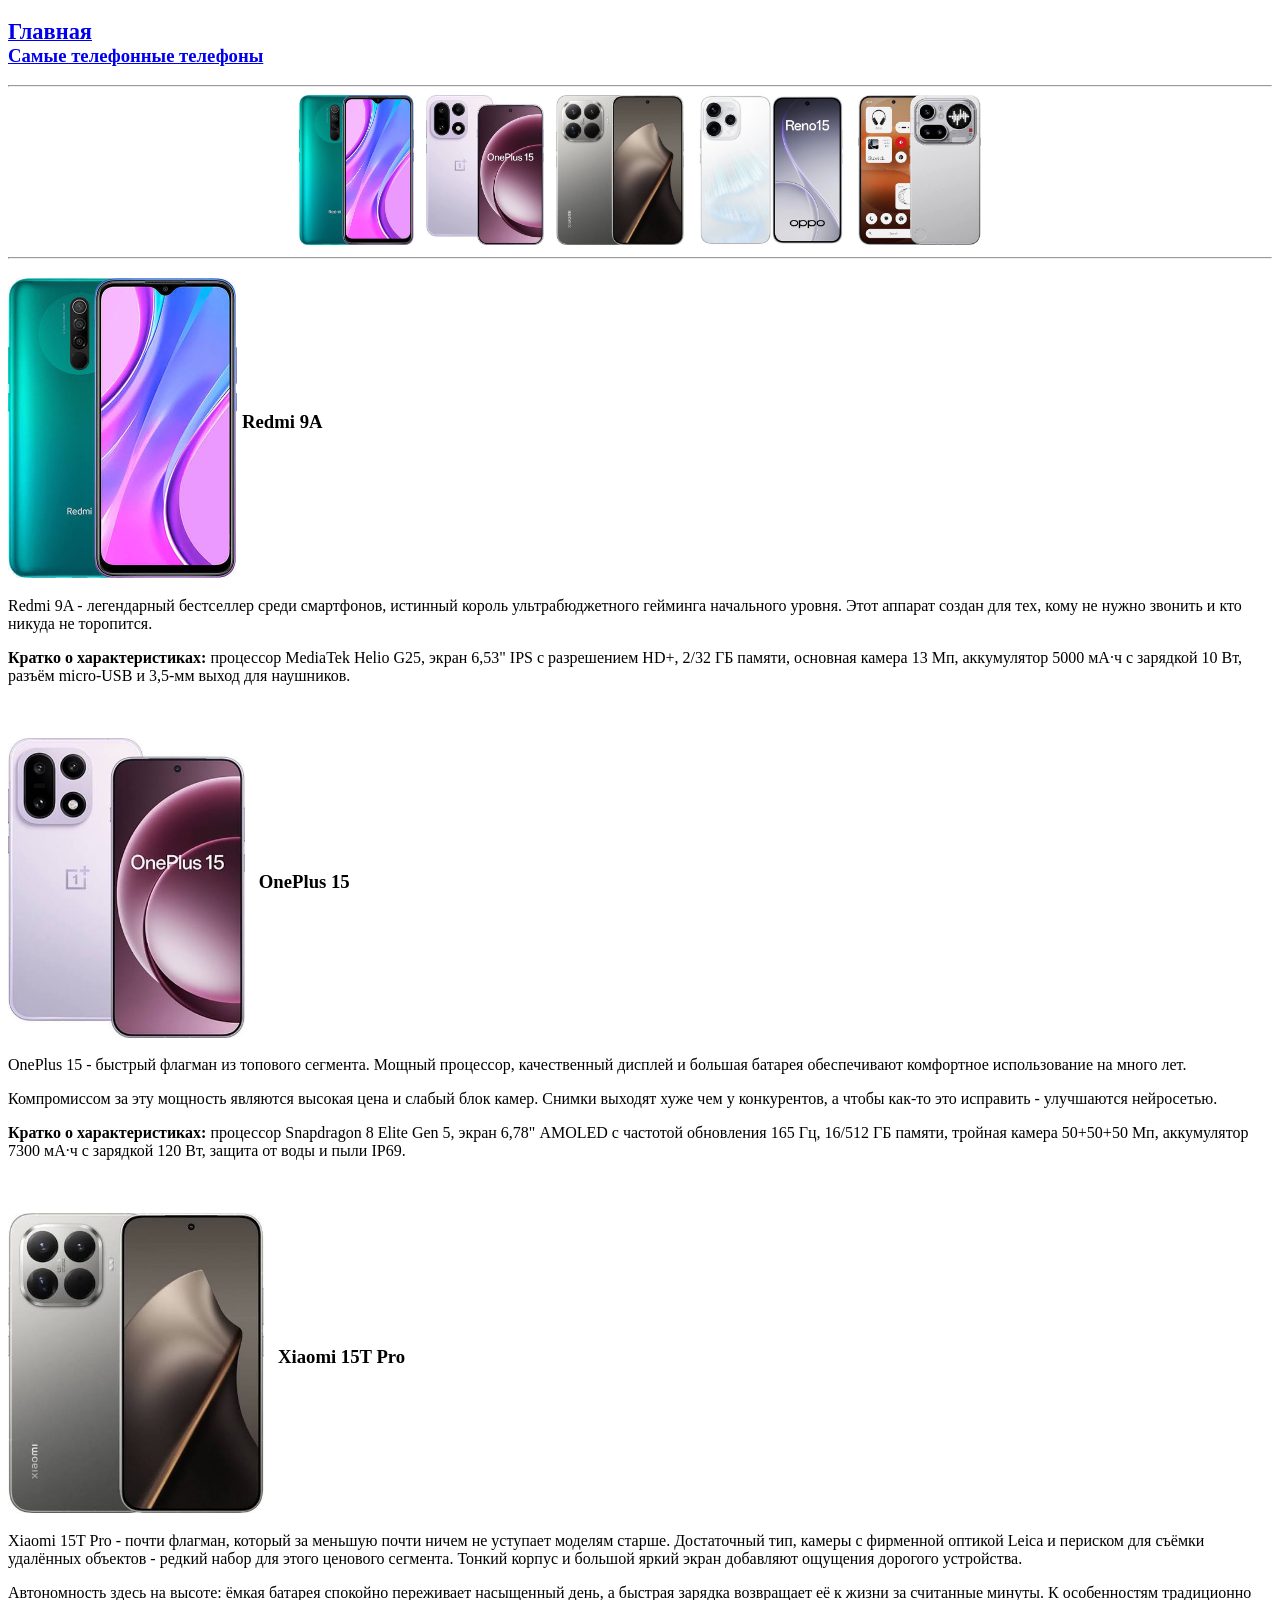
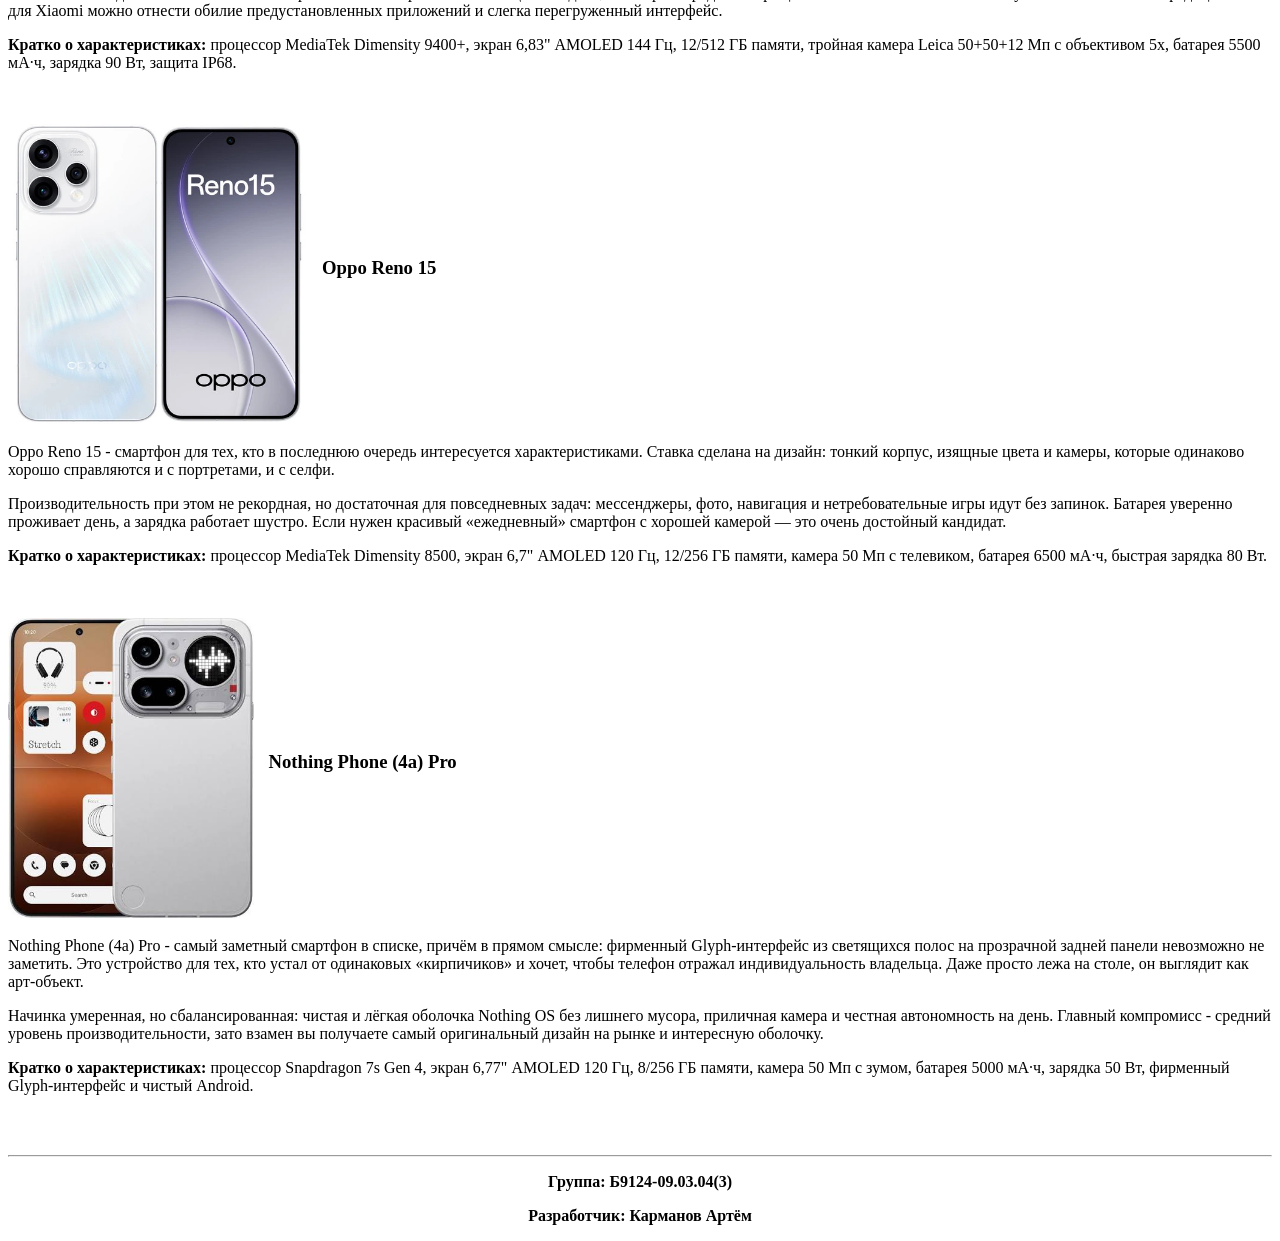
<file: practicum-1/index.html>
<!DOCTYPE html>
<html lang="ru">
<head>
    <title>
        Главная: Телефоны
    </title>
    <meta charset="utf-8">
</head>

<body>
    <header>
        <h3>
            <a href="index.html"><big>Главная</big></a>
            <br>
            <a href="table.html">Самые телефонные телефоны</a>
        </h3>
        <hr>
    </header>

    <div align="center">
        <a href="redmi9a.html"><img src="images/redmi9.jpg" alt="Redmi 9A" height="150"></a>&nbsp;&nbsp;
        <img src="images/oneplus15.jpg" alt="Oneplus 15" height="150">&nbsp;&nbsp;
        <img src="images/xiaomi15tpro.jpg" alt="Xiaomi 15T Pro" height="150">&nbsp;&nbsp;
        <img src="images/opporeno15.webp" alt="Oppo 15" height="150">&nbsp;&nbsp;
        <img src="images/nothing4apro.jpg" alt="Nothing (4a) Pro" height="150">
    </div>
    <hr>

    <h3>
        <a href="redmi9a.html"><img src="images/redmi9.jpg" alt="Redmi 9" height="300" align="middle"></a>
        Redmi 9A
    </h3>
    <p>
        Redmi 9A - легендарный бестселлер среди смартфонов, истинный король ультрабюджетного гейминга начального уровня. 
        Этот аппарат создан для тех, кому не нужно звонить и кто никуда не торопится.
    </p>
    
    <p>
        <b>Кратко о характеристиках:</b> процессор MediaTek Helio G25, экран 6,53" IPS с разрешением HD+, 
        2/32 ГБ памяти, основная камера 13 Мп, аккумулятор 5000 мА·ч с зарядкой 10 Вт, разъём micro-USB 
        и 3,5-мм выход для наушников.
    </p>

    <br>

    <h3>
        <img src="images/oneplus15.jpg" alt="OnePlus 15" height="300" align="middle">&nbsp;&nbsp;
        OnePlus 15
    </h3>
    <p>
        OnePlus 15 - быстрый флагман из топового сегмента. Мощный процессор, 
        качественный дисплей и большая батарея обеспечивают комфортное использование 
        на много лет.
    </p>
    <p>
        Компромиссом за эту мощность являются высокая цена и слабый блок камер. 
        Снимки выходят хуже чем у конкурентов, а чтобы как-то это исправить - улучшаются нейросетью.
    </p>
    <p>
        <b>Кратко о характеристиках:</b> процессор Snapdragon 8 Elite Gen 5, экран 6,78" AMOLED с частотой 
        обновления 165 Гц, 16/512 ГБ памяти, тройная камера 50+50+50 Мп, аккумулятор 7300 мА·ч с зарядкой 
        120 Вт, защита от воды и пыли IP69.
    </p><br>

    <h3>
        <img src="images/xiaomi15tpro.jpg" alt="Xiaomi 15T Pro" height="300" align="middle">&nbsp;&nbsp;
        Xiaomi 15T Pro
    </h3>
    <p>
        Xiaomi 15T Pro - почти флагман, который за меньшую почти ничем не уступает моделям старше. 
        Достаточный тип, камеры с фирменной оптикой Leica и периском для съёмки удалённых объектов - 
        редкий набор для этого ценового сегмента. Тонкий корпус и большой яркий экран добавляют 
        ощущения дорогого устройства.
    </p>
    <p>
        Автономность здесь на высоте: ёмкая батарея спокойно переживает насыщенный день, а быстрая 
        зарядка возвращает её к жизни за считанные минуты. К особенностям традиционно для Xiaomi можно 
        отнести обилие предустановленных приложений и слегка перегруженный интерфейс.
    </p>
    <p>
        <b>Кратко о характеристиках:</b> процессор MediaTek Dimensity 9400+, экран 6,83" AMOLED 144 Гц, 
        12/512 ГБ памяти, тройная камера Leica 50+50+12 Мп с объективом 5x, батарея 5500 мА·ч, зарядка 
        90 Вт, защита IP68.
    </p><br>

    <h3>
        <img src="images/opporeno15.webp" alt="Oppo Reno 15" height="300" align="middle">&nbsp;&nbsp;
        Oppo Reno 15
    </h3>
    <p>
        Oppo Reno 15 - смартфон для тех, кто в последнюю очередь интересуется характеристиками. Ставка сделана на дизайн: 
        тонкий корпус, изящные цвета и камеры, которые одинаково хорошо справляются и с портретами, 
        и с селфи.
    </p>
    <p>
        Производительность при этом не рекордная, но достаточная для повседневных задач: мессенджеры, 
        фото, навигация и нетребовательные игры идут без запинок. Батарея уверенно проживает день, 
        а зарядка работает шустро. Если нужен красивый «ежедневный» смартфон с хорошей камерой — 
        это очень достойный кандидат.
    </p>
    <p>
        <b>Кратко о характеристиках:</b> процессор MediaTek Dimensity 8500, экран 6,7" AMOLED 120 Гц, 
        12/256 ГБ памяти, камера 50 Мп с телевиком, батарея 6500 мА·ч, быстрая зарядка 80 Вт.
    </p>
    <br>

    <h3>
        <img src="images/nothing4apro.jpg" alt="Nothing Phone (4a) Pro" height="300" align="middle">&nbsp;&nbsp;
        Nothing Phone (4a) Pro
    </h3>
    <p>
        Nothing Phone (4a) Pro - самый заметный смартфон в списке, причём в прямом смысле: фирменный 
        Glyph-интерфейс из светящихся полос на прозрачной задней панели невозможно не заметить. Это 
        устройство для тех, кто устал от одинаковых «кирпичиков» и хочет, чтобы телефон отражал 
        индивидуальность владельца. Даже просто лежа на столе, он выглядит как арт-объект.
    </p>
    <p>
        Начинка умеренная, но сбалансированная: чистая и лёгкая оболочка Nothing OS без лишнего мусора, 
        приличная камера и честная автономность на день. Главный компромисс - средний уровень 
        производительности, зато взамен вы получаете самый оригинальный дизайн на рынке и интересную оболочку. 
    </p>
    <p>
        <b>Кратко о характеристиках:</b> процессор Snapdragon 7s Gen 4, экран 6,77" AMOLED 120 Гц, 
        8/256 ГБ памяти, камера 50 Мп с зумом, батарея 5000 мА·ч, зарядка 50 Вт, фирменный 
        Glyph-интерфейс и чистый Android.
    </p>
    <br>

    <footer>
        <div align="center">
            <br><hr>
            <p><b>Группа: Б9124-09.03.04(3)</b></p>
            <p><b>Разработчик: Карманов Артём</b></p>
        </div>
    </footer>

</body>
</html>
</file>
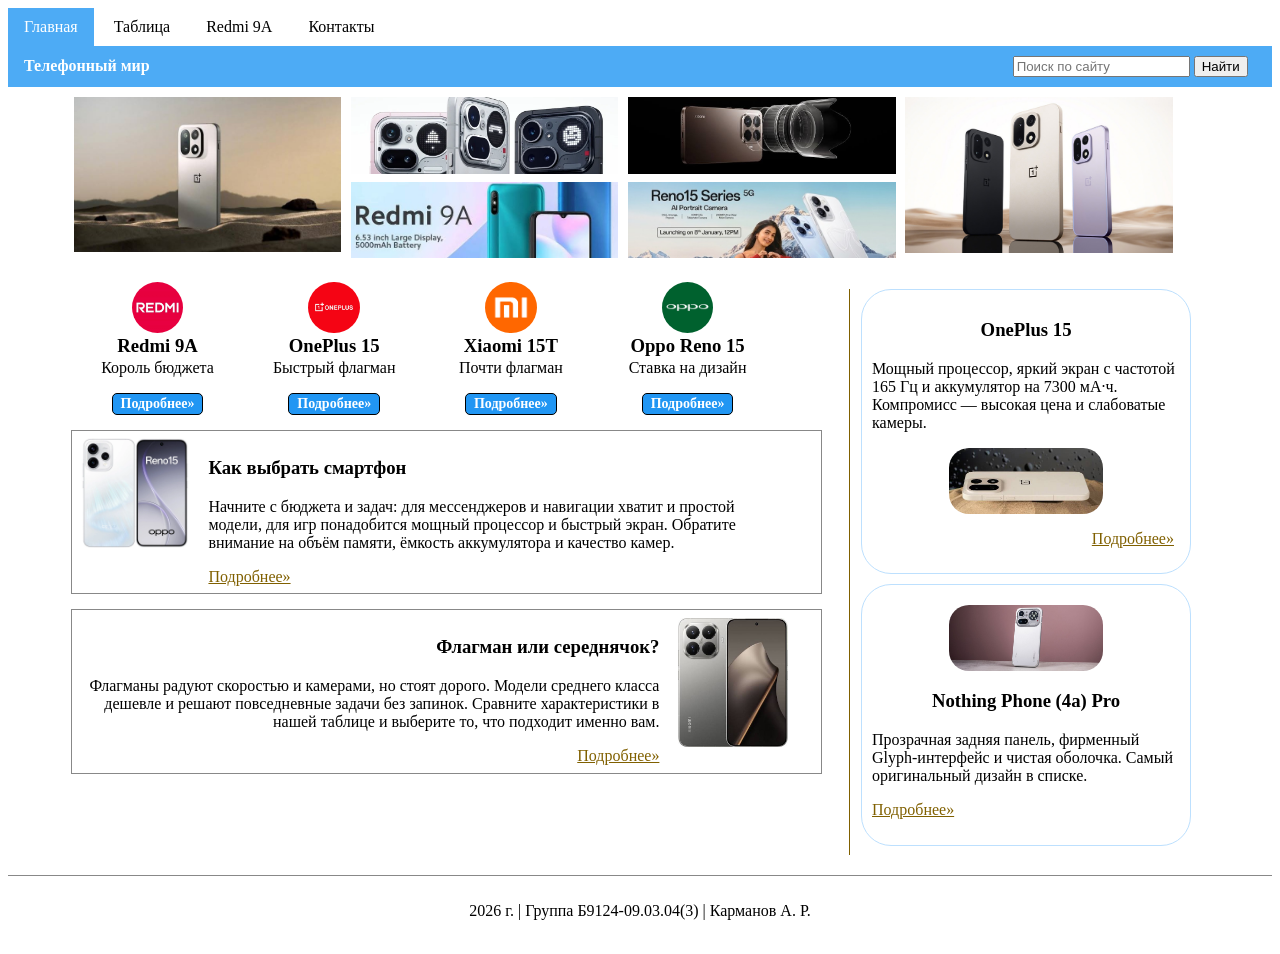
<file: practicum-2/index.html>
<!DOCTYPE html>
<head>
    <meta charset="UTF-8">
    <title>Самые телефонные телефоны 2</title>
    <link rel="stylesheet" href="style.css">
</head>
<body>

    <header>
        <nav class="menu">
            <ul>
                <li class="active"><a href="index.html">Главная</a></li>
                <li><a href="table.html">Таблица</a></li>
                <li><a href="redmi9a.html">Redmi 9A</a></li>
                <li><a href="#footer">Контакты</a></li>
            </ul>
        </nav>
        <div class="bar">
            <div class="slogan">Телефонный мир</div>
            <div class="search">
                <form action="#">
                    <input type="text" placeholder="Поиск по сайту" title="Поиск по сайту">
                    <button type="submit">Найти</button>
                </form>
            </div>
        </div>
    </header>

    <div class="page">
        <div class="gallery">
            <div class="gcol">
                <img class="pic big" src="images/wide-oneplus2.jpg" alt="OnePlus 15">
            </div>
            <div class="gcol">
                <img class="pic" src="images/wide-nothing.webp" alt="Nothing Phone (4a) Pro">
                <img class="pic" src="images/wide-redmi.jpg" alt="Redmi 9A">
            </div>
            <div class="gcol">
                <img class="pic" src="images/wide-xiaomi.jpg" alt="Xiaomi 15T Pro">
                <img class="pic" src="images/wide-reno15.jpg" alt="Oppo Reno 15">
            </div>
            <div class="gcol">
                <img class="pic big" src="images/wide-oneplus.jpg" alt="OnePlus 15">
            </div>
        </div>


        <main class="main">
            <div class="circles">
                <div class="circle">
                    <img class="round" src="images/logo-redmi.webp" alt="Redmi 9A">
                    <h3>Redmi 9A</h3>
                    <p>Король бюджета</p>
                    <a class="btn" href="redmi9a.html">Подробнее»</a>
                </div>
                <div class="circle">
                    <img class="round" src="images/logo-oneplus.avif" alt="OnePlus 15">
                    <h3>OnePlus 15</h3>
                    <p>Быстрый флагман</p>
                    <a class="btn" href="#">Подробнее»</a>
                </div>
                <div class="circle">
                    <img class="round" src="images/logo-xiaomi.webp" alt="Xiaomi 15T Pro">
                    <h3>Xiaomi 15T</h3>
                    <p>Почти флагман</p>
                    <a class="btn" href="#">Подробнее»</a>
                </div>
                <div class="circle">
                    <img class="round" src="images/logo-oppo.png" alt="Oppo Reno 15">
                    <h3>Oppo Reno 15</h3>
                    <p>Ставка на дизайн</p>
                    <a class="btn" href="#">Подробнее»</a>
                </div>
            </div>

            <article class="article">
                <img class="art-img" src="images/opporeno15.webp" alt="Oppo Reno 15">
                <div class="art-text left">
                    <h3>Как выбрать смартфон</h3>
                    <p>
                        Начните с бюджета и задач: для мессенджеров и навигации хватит и простой модели,
                        для игр понадобится мощный процессор и быстрый экран. Обратите внимание
                        на объём памяти, ёмкость аккумулятора и качество камер.
                    </p>
                    <a href="table.html">Подробнее»</a>
                </div>
            </article>

            <article class="article">
                <div class="art-text right">
                    <h3>Флагман или середнячок?</h3>
                    <p>
                        Флагманы радуют скоростью и камерами, но стоят дорого. Модели среднего класса
                        дешевле и решают повседневные задачи без запинок. Сравните характеристики
                        в нашей таблице и выберите то, что подходит именно вам.
                    </p>
                    <a href="table.html">Подробнее»</a>
                </div>
                <img class="art-img" src="images/xiaomi15tpro.jpg" alt="Xiaomi 15T Pro">
            </article>

        </main>

        <aside class="side">

            <div class="card">
                <h3>OnePlus 15</h3>
                <p>
                    Мощный процессор, яркий экран с частотой 165 Гц и аккумулятор на 7300 мА·ч.
                    Компромисс — высокая цена и слабоватые камеры.
                </p>
                <img class="rounded" src="images/ultrawide-oneplus.png" alt="OnePlus 15">
                <p class="right"><a href="#">Подробнее»</a></p>
            </div>

            <div class="card">
                <img class="rounded" src="images/ultrawide-nothing.webp" alt="Nothing Phone (4a) Pro">
                <h3>Nothing Phone (4a) Pro</h3>
                <p>
                    Прозрачная задняя панель, фирменный Glyph-интерфейс и чистая оболочка.
                    Самый оригинальный дизайн в списке.
                </p>
                <p><a href="#">Подробнее»</a></p>
            </div>

        </aside>
    </div>

    <footer id="footer">
        <p>2026 г. | Группа Б9124-09.03.04(3) | Карманов А. Р.</p>
    </footer>

</body>
</html>
</file>
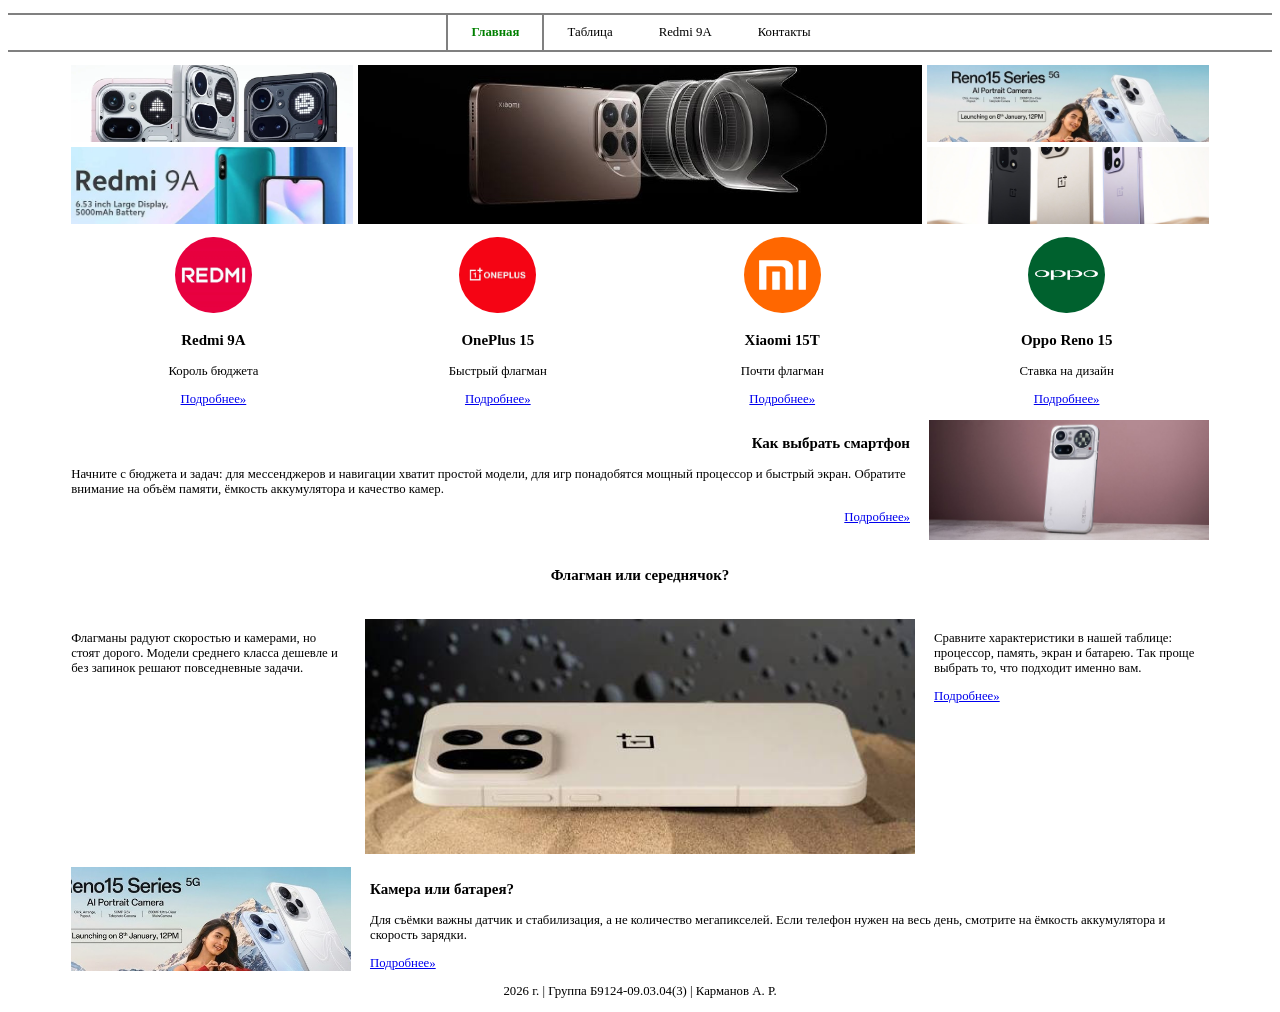
<file: practicum-3/index.html>
<!DOCTYPE html>
<html lang="ru">
<head>
    <meta charset="UTF-8">
    <meta name="viewport">
    <title>Самые телефонные телефоны</title>
    <link rel="stylesheet" href="style.css">
</head>

<body>

    <nav>
        <ul>
            <li class="active"><a href="index.html">Главная</a></li>
            <li><a href="table.html">Таблица</a></li>
            <li><a href="redmi9a.html">Redmi 9A</a></li>
            <li><a href="#footer">Контакты</a></li>
        </ul>
    </nav>

    <main>

        <div class="gallery">
            <img src="images/wide-nothing.webp" alt="Nothing Phone (4a) Pro">
            <img class="big" src="images/wide-xiaomi.jpg" alt="Xiaomi 15T Pro">
            <img src="images/wide-reno15.jpg" alt="Oppo Reno 15">
            <img src="images/wide-redmi.jpg" alt="Redmi 9A">
            <img src="images/wide-oneplus.jpg" alt="OnePlus 15">
        </div>

        <div class="circles">
            <div class="round-piece">
                <img class="round" src="images/logo-redmi.webp" alt="Redmi 9A">
                <h3>Redmi 9A</h3>
                <p>Король бюджета</p>
                <a href="redmi9a.html">Подробнее»</a>
            </div>
            <div class="round-piece">
                <img class="round" src="images/logo-oneplus.avif" alt="OnePlus 15">
                <h3>OnePlus 15</h3>
                <p>Быстрый флагман</p>
                <a href="#">Подробнее»</a>
            </div>
            <div class="round-piece">
                <img class="round" src="images/logo-xiaomi.webp" alt="Xiaomi 15T">
                <h3>Xiaomi 15T</h3>
                <p>Почти флагман</p>
                <a href="#">Подробнее»</a>
            </div>
            <div class="round-piece">
                <img class="round" src="images/logo-oppo.png" alt="Oppo Reno 15">
                <h3>Oppo Reno 15</h3>
                <p>Ставка на дизайн</p>
                <a href="#">Подробнее»</a>
            </div>
        </div>

        <article class="a1">
            <div>
                <h3 class="right">Как выбрать смартфон</h3>
                <p>
                    Начните с бюджета и задач: для мессенджеров и навигации хватит простой модели,
                    для игр понадобятся мощный процессор и быстрый экран. Обратите внимание
                    на объём памяти, ёмкость аккумулятора и качество камер.
                </p>
                <p class="right"><a href="table.html">Подробнее»</a></p>
            </div>
            <img src="images/ultrawide-nothing.webp" alt="Nothing Phone (4a) Pro">
        </article>

        <article class="a2">
            <h3>Флагман или середнячок?</h3>
            <p>
                Флагманы радуют скоростью и камерами, но стоят дорого. Модели среднего класса
                дешевле и без запинок решают повседневные задачи.
            </p>
            <img src="images/ultrawide-oneplus.png" alt="OnePlus 15">
            <div>
                <p>
                    Сравните характеристики в нашей таблице: процессор, память, экран и батарею.
                    Так проще выбрать то, что подходит именно вам.
                </p>
                <a href="table.html">Подробнее»</a>
            </div>
        </article>

        <article class="a3">
            <img src="images/wide-reno15.jpg" alt="Oppo Reno 15">
            <div>
                <h3>Камера или батарея?</h3>
                <p>
                    Для съёмки важны датчик и стабилизация, а не количество мегапикселей.
                    Если телефон нужен на весь день, смотрите на ёмкость аккумулятора
                    и скорость зарядки.
                </p>
                <a href="table.html">Подробнее»</a>
            </div>
        </article>

    </main>

    <footer id="footer">
        <p>2026 г. | Группа Б9124-09.03.04(3) | Карманов А. Р.</p>
    </footer>

</body>
</html>
</file>
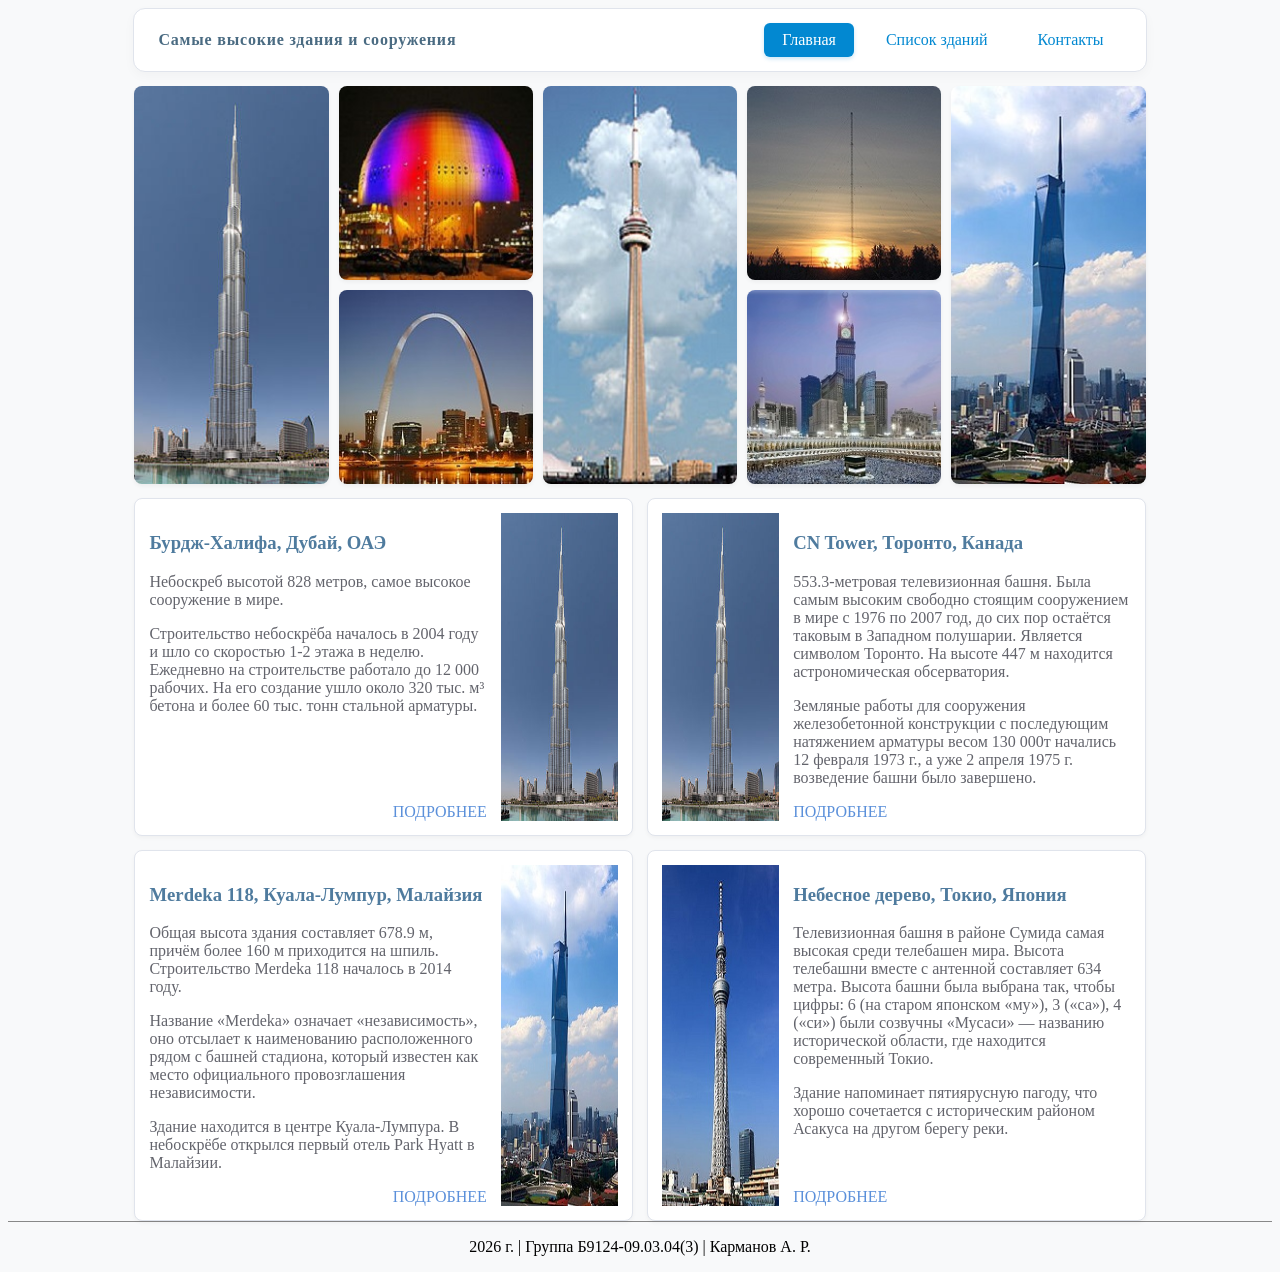
<file: Labs/lab-3/index.html>
<!DOCTYPE html>
<html lang="ru">
    <head>
        <meta charset="utf-8">
        <title>Лабораторная работа 3</title>
        <link rel = "stylesheet" type = "text/css" href = "style.css">
    </head>
<body>
    <header>
        <div class="navbar">
            <!-- Заголовок слева -->
            <div class="navbar-title">
                Самые высокие здания и сооружения
            </div>
            <!-- Блок навигации справа -->
            <nav>
                 <a href="#" class="nav-btn active">Главная</a>
                 <a href="#" class="nav-btn">Список зданий</a>
                  <a href="#" class="nav-btn">Контакты</a>
            </nav>
        </div>
    </header>
        
    <div class="gallery">
        <!-- Строка 1 -->
        <div class="gallery-item tall">
            <img src="images/image_1.jpg" alt="Бурдж-Халифа, ОАЭ">
        </div>
        <div class="gallery-item">
            <img src="images/image_2.jpg" alt="Авичи-арена, Швеция">
        </div>
        <div class="gallery-item tall">
            <img src="images/image_3.jpg" alt="CN Tower, Канада">
        </div>
        <div class="gallery-item">
            <img src="images/image_4.jpg" alt="Интинская радиомачта, Россия">
        </div>
        <div class="gallery-item tall">
            <img src="images/image_5.jpg" alt="Merdeka 118, Малайзия">
        </div>

        <!-- Строка 2 -->
        <div class="gallery-item">
            <img src="images/image_6.jpg" alt="Ворота Запада, США">
        </div>
        <div class="gallery-item">
            <img src="images/image_7.jpg" alt="The Clock Towers, Саудовская Аравия">
        </div>
    </div>

    <main class="cards-grid">
        <!-- Карточка 1: Бурдж-Халифа -->
        <article class="card">
            <div class="card-info">
              <div class="card-text">

                <h3>Бурдж-Халифа, Дубай, ОАЭ</h3>
                <p>
                    Небоскреб высотой 828 метров, самое высокое сооружение в мире. 
                </p>
                <p>
                    Строительство небоскрёба началось в 2004 году и шло со скоростью 1-2 этажа в неделю. 
                    Ежедневно на строительстве работало до 12 000 рабочих.
                    На его создание ушло около 320 тыс. м³ бетона и более 60 тыс. тонн стальной арматуры.
                </p>
              </div>
                <a href="#">ПОДРОБНЕЕ</a>
            </div>
            <div class="card-img">
                 <img src="images/image_1.jpg" alt="Бурдж-Халифа, ОАЭ">
            </div>
        </article>
        <!-- Карточка 2: CN Tower -->
        <article class="card">
            <div class="card-info">
              <div class="card-text">

                <h3>CN Tower, Торонто, Канада</h3>
                <p>
                    553.3-метровая телевизионная башня. Была самым высоким свободно стоящим сооружением в мире с 1976 по 2007 год, 
                    до сих пор остаётся  таковым в Западном полушарии. Является символом Торонто. 
                    На высоте 447 м находится астрономическая обсерватория.
                </p>
                <p>
                    Земляные работы для сооружения железобетонной конструкции с последующим натяжением арматуры весом 130 000т 
                    начались 12 февраля 1973 г., а уже 2 апреля 1975 г. возведение башни было завершено.</p>
              </div>
                    <a href="#">ПОДРОБНЕЕ</a>
                </div>
                 <div class="card-img">
                     <img src="images/image_1.jpg" alt="CN Tower, Торонто, Канада">
            </div>
        </article>
            <!-- Карточка 3: Merdeka 118 -->
        <article class="card">
            <div class="card-info">
              <div class="card-text">
                <h3>Merdeka 118, Куала-Лумпур, Малайзия</h3>
                <p>
                    Общая высота здания составляет 678.9 м, причём более 160 м приходится на шпиль. Строительство Merdeka 118 началось в 2014 году.
                </p>
                <p>
                    Название «Merdeka» означает «независимость», оно отсылает к наименованию расположенного рядом с башней стадиона, 
                    который известен как место официального провозглашения независимости.
                </p>
                <p>
                    Здание находится в центре Куала-Лумпура. В небоскрёбе открылся первый отель Park Hyatt в Малайзии. 
                </p>
              </div>
                <a href="#">ПОДРОБНЕЕ</a>
            </div>
            <div class="card-img">
                <img src="images/image_5.jpg" alt="Merdeka 118, Куала-Лумпур, Малайзия">
            </div>
        </article>
        <!-- Карточка 4: Небесное дерево -->
        <article class="card">
            
            <div class="card-info">
              <div class="card-text">
                <h3>Небесное дерево, Токио, Япония</h3>
                <p>
                    Телевизионная башня в районе Сумида самая высокая среди телебашен мира. Высота телебашни вместе с антенной составляет 634 метра.
                    Высота башни была выбрана так, чтобы цифры: 6 (на старом японском «му»), 3 («са»), 4 («си») были созвучны «Мусаси» — 
                    названию исторической области, где находится современный Токио.</p>
                <p>
                    Здание напоминает пятиярусную пагоду, что хорошо сочетается с историческим районом Асакуса на другом берегу реки.
                </p>
            </div>
                <a href="#">ПОДРОБНЕЕ</a>
            </div>
             <div class="card-img">
                 <img src="images/image_8.jpg" alt="Небесное дерево, Токио, Япония">
            </div>
        </article>
    </main>

    <footer id="footer">
        <p>2026 г. | Группа Б9124-09.03.04(3) | Карманов А. Р.</p>
    </footer>
</body>
</html>
</file>
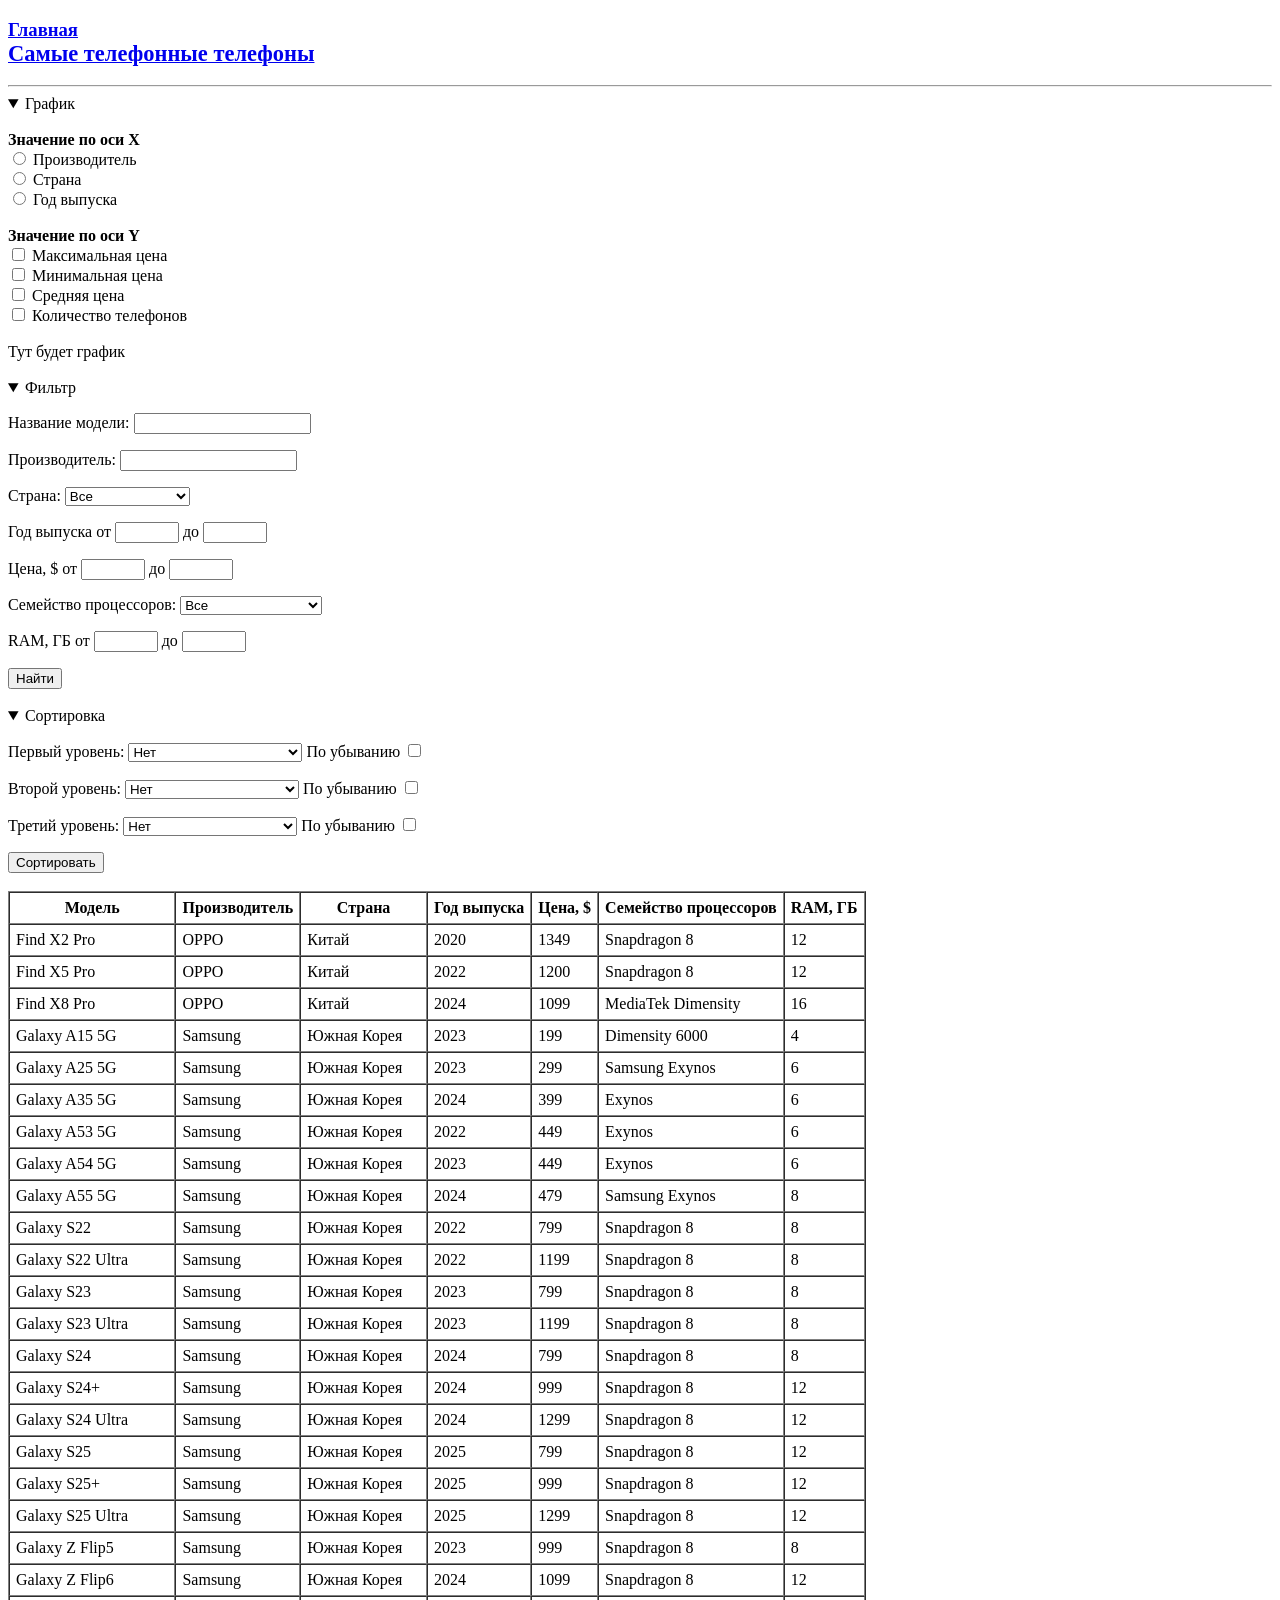
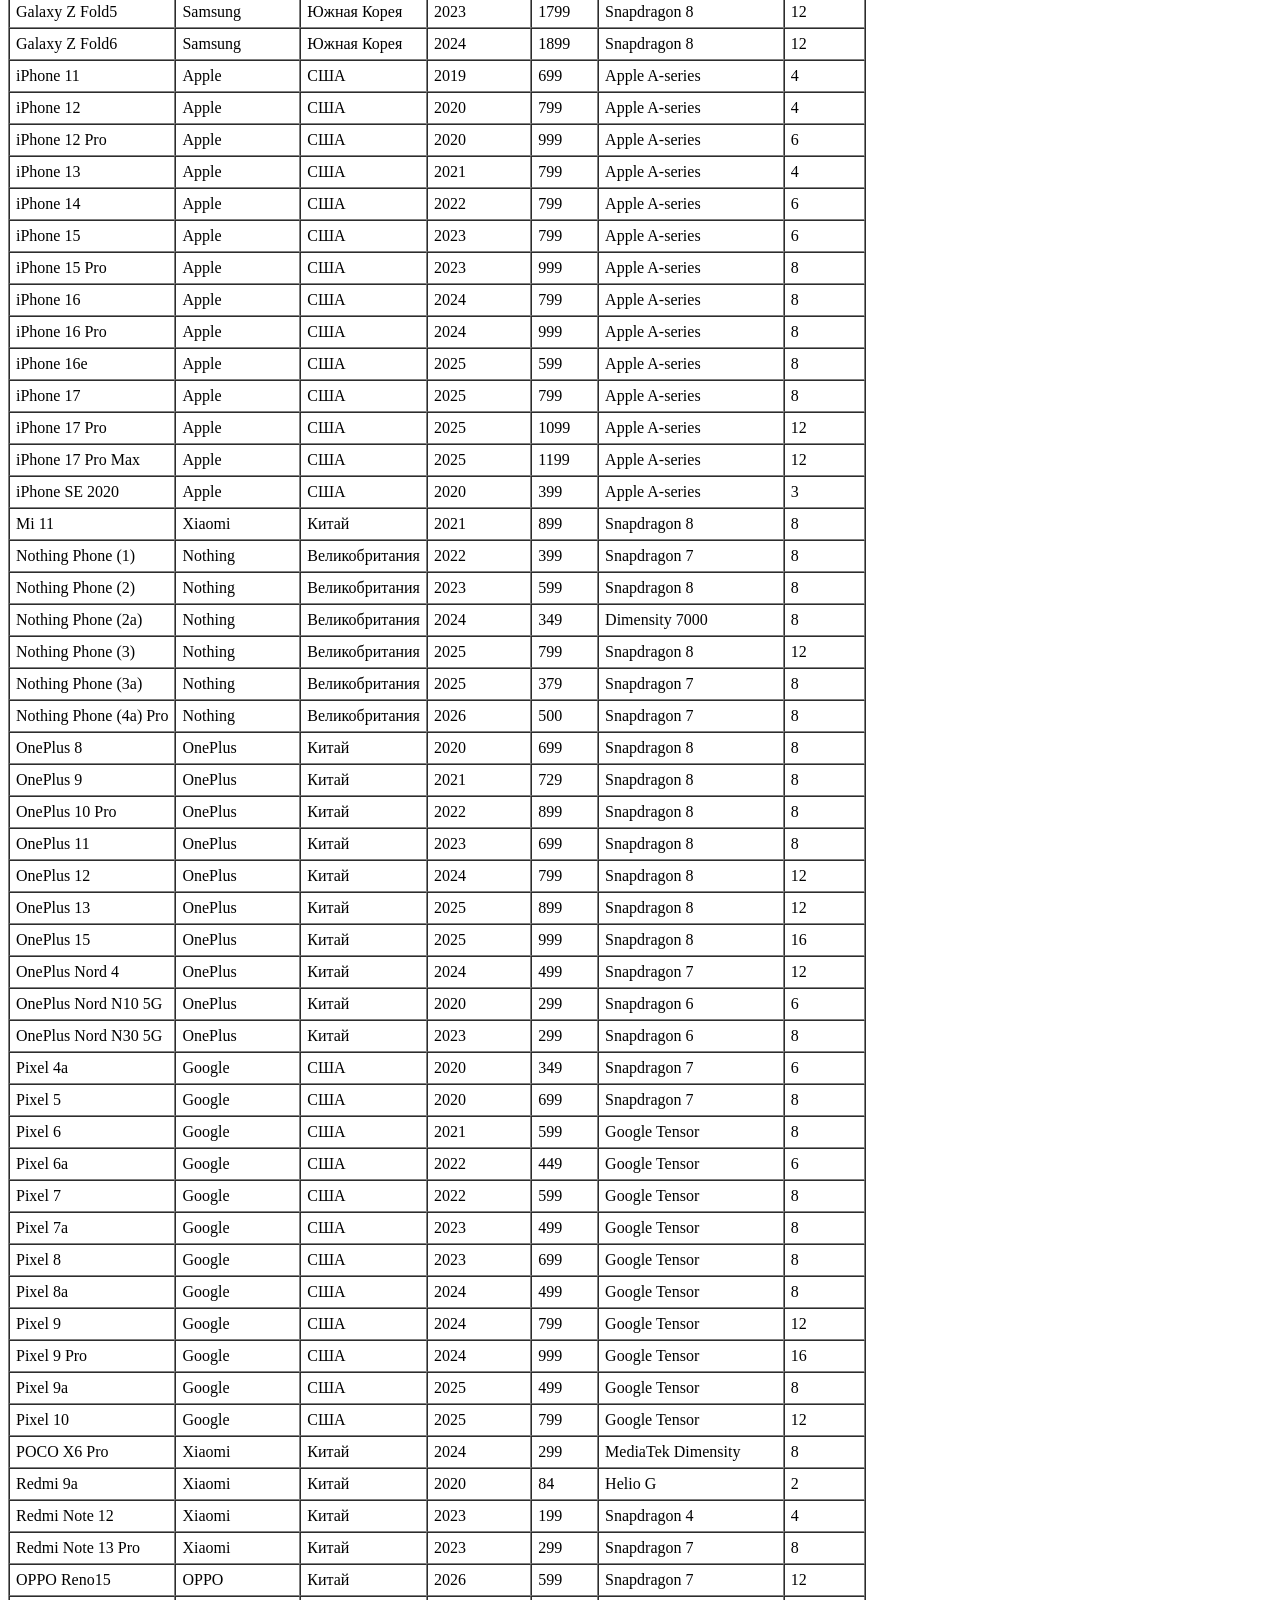
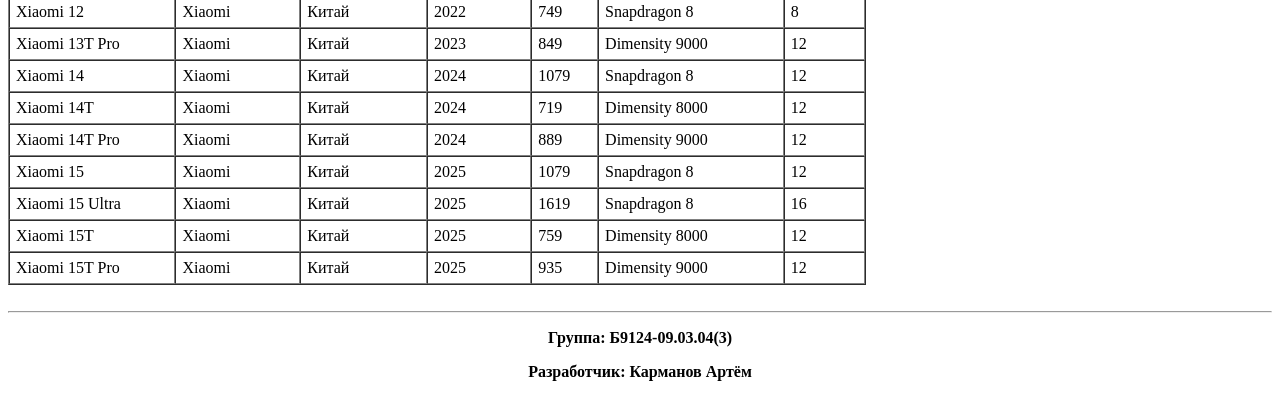
<file: HTML/table.html>
<!DOCTYPE html>
<html lang="ru">
<head>
    <title>
        Главная: Телефоны
    </title>
    <meta charset="utf-8">
</head>

<body>
    <header>
        <h3>
            <a href="index.html">Главная</a>
            <br>
            <a href="table.html"><big>Самые телефонные телефоны</big></a>
        </h3>
        <hr>
    </header>

    <!--Фильтр График-->

    <details open="open">
        <summary> График </summary>
        <br>
        <form>
            <!--Значениие по ОХ-->
            <div>
                <a><b>Значение по оси X</b></a><br>
                <label><input type="radio" name="ox" id=""ox-manufacturer> Производитель</label><br>
                <label><input type="radio" name="ox" id="ox-country" > Страна</label><br>
                <label><input type="radio" name="ox" id="ox-year"> Год выпуска</label><br>
            </div>

            <!--Значениие по OY-->
            <br>
            <div>
                <a><b>Значение по оси Y</b></a><br>
                <label><input type="checkbox" name="oy" id="oy-max-price"> Максимальная цена</label><br>
                <label><input type="checkbox" name="oy" id="oy-min-price"> Минимальная цена</label><br>
                <label><input type="checkbox" name="oy" id="oy-avg-price"> Средняя цена</label><br>
                <label><input type="checkbox" name="oy" id="oy-count"> Количество телефонов</label><br>
            </div>
        </form>
        <br>
        <div>
            Тут будет график
        </div>
        <br>
    </details>

     <!-- Фильтр -->
    <details open="">
        <summary>Фильтр</summary>

        <form>
            <p>
                <label>Название модели: <input type="text" id="filter-model-name"></label>
            </p>

            <p>
                <label>Производитель: <input type="text" id="filter-manufacturer"></label>
            </p>

            <p>
                <label>Страна: 
                <select id="filter-country">
                    <option>Все</option>
                    <option>Великобритания</option>
                    <option>Китай</option>
                    <option>США</option>
                    <option>Южная Корея</option>
                </select>
                </label>
            </p>

            <p>
                <label>Год выпуска от <input type="number" min="1900" max="2100" id="filter-year-from"></label>
                <label>до <input type="number" min="1900" max="2100" id="filter-year-to"></label>
            </p>

            <p>
                <label>Цена, $ от
                <input type="number" min="0" max="3000" id="filter-price-from">
                </label>
                <label>до
                <input type="number" min="0" max="3000" id="filter-price-to">
                </label>
            </p>

            <p>
                <label>Семейство процессоров:
                <select id="filter-processor">
                    <option>Все</option>
                    <option>Apple A-series</option>
                    <option>Dimensity</option>
                    <option>Exynos</option>
                    <option>Google Tensor</option>
                    <option>Helio G</option>
                    <option>MediaTek Dimensity</option>
                    <option>Samsung Exynos</option>
                    <option>Snapdragon</option>
                </select>
                </label>
            </p>

            <p>
                <label>RAM, ГБ от
                <input type="number" min="0" max="2000" id="filter-ram-from"></label>

                <label>до <input type="number" min="0" max="2000" id="filter-ram-to"></label>
            </p>

            <input type="button" value="Найти" id="btn-search">
        </form>
    </details>

    <br>

    <!-- Сортировка -->
    <details open="">
        <summary>Сортировка</summary>

        <form>
            <p>
                <label>Первый уровень:
                <select id="sort-level-1">
                    <option>Нет</option>
                    <option>Модель</option>
                    <option>Производитель</option>
                    <option>Страна</option>
                    <option>Год выпуска</option>
                    <option>Цена, $</option>
                    <option>Семейство процессоров</option>
                    <option>RAM, ГБ</option>
                </select>
                </label>
                <label id="sort-desc-1">По убыванию</label>
                <input type="checkbox">
            </p>

            <p>
                <label>Второй уровень:
                <select id="sort-level-2">
                    <option>Нет</option>
                    <option>Модель</option>
                    <option>Производитель</option>
                    <option>Страна</option>
                    <option>Год выпуска</option>
                    <option>Цена, $</option>
                    <option>Семейство процессоров</option>
                    <option>RAM, ГБ</option>
                </select>
                </label>
                <label>По убыванию
                <input type="checkbox" id="sort-desc-2">
                </label>
            </p>

            <p>
                <label>Третий уровень:
                <select id="sort-level-3">
                    <option>Нет</option>
                    <option>Модель</option>
                    <option>Производитель</option>
                    <option>Страна</option>
                    <option>Год выпуска</option>
                    <option>Цена, $</option>
                    <option>Семейство процессоров</option>
                </select>
                </label>
                <label>По убыванию
                <input type="checkbox" id="sort-desc-3">
                </label>
            </p>

            <input type="button" value="Сортировать" id="btn-sort">
        </form>
    </details>

    <br>

    <!-- Табличка -->
    <table border="1" cellpadding="6" cellspacing="0">
        <thead>
            <tr>
                <th>Модель</th>
                <th>Производитель</th>
                <th>Страна</th>
                <th>Год выпуска</th>
                <th>Цена, $</th>
                <th>Семейство процессоров</th>
                <th>RAM, ГБ</th>
            </tr>
        </thead>
        <tbody>
            <tr><td>Find X2 Pro</td><td>OPPO</td><td>Китай</td><td>2020</td><td>1349</td><td>Snapdragon 8</td><td>12</td></tr>
            <tr><td>Find X5 Pro</td><td>OPPO</td><td>Китай</td><td>2022</td><td>1200</td><td>Snapdragon 8</td><td>12</td></tr>
            <tr><td>Find X8 Pro</td><td>OPPO</td><td>Китай</td><td>2024</td><td>1099</td><td>MediaTek Dimensity</td><td>16</td></tr>
            <tr><td>Galaxy A15 5G</td><td>Samsung</td><td>Южная Корея</td><td>2023</td><td>199</td><td>Dimensity 6000</td><td>4</td></tr>
            <tr><td>Galaxy A25 5G</td><td>Samsung</td><td>Южная Корея</td><td>2023</td><td>299</td><td>Samsung Exynos</td><td>6</td></tr>
            <tr><td>Galaxy A35 5G</td><td>Samsung</td><td>Южная Корея</td><td>2024</td><td>399</td><td>Exynos</td><td>6</td></tr>
            <tr><td>Galaxy A53 5G</td><td>Samsung</td><td>Южная Корея</td><td>2022</td><td>449</td><td>Exynos</td><td>6</td></tr>
            <tr><td>Galaxy A54 5G</td><td>Samsung</td><td>Южная Корея</td><td>2023</td><td>449</td><td>Exynos</td><td>6</td></tr>
            <tr><td>Galaxy A55 5G</td><td>Samsung</td><td>Южная Корея</td><td>2024</td><td>479</td><td>Samsung Exynos</td><td>8</td></tr>
            <tr><td>Galaxy S22</td><td>Samsung</td><td>Южная Корея</td><td>2022</td><td>799</td><td>Snapdragon 8</td><td>8</td></tr>
            <tr><td>Galaxy S22 Ultra</td><td>Samsung</td><td>Южная Корея</td><td>2022</td><td>1199</td><td>Snapdragon 8</td><td>8</td></tr>
            <tr><td>Galaxy S23</td><td>Samsung</td><td>Южная Корея</td><td>2023</td><td>799</td><td>Snapdragon 8</td><td>8</td></tr>
            <tr><td>Galaxy S23 Ultra</td><td>Samsung</td><td>Южная Корея</td><td>2023</td><td>1199</td><td>Snapdragon 8</td><td>8</td></tr>
            <tr><td>Galaxy S24</td><td>Samsung</td><td>Южная Корея</td><td>2024</td><td>799</td><td>Snapdragon 8</td><td>8</td></tr>
            <tr><td>Galaxy S24+</td><td>Samsung</td><td>Южная Корея</td><td>2024</td><td>999</td><td>Snapdragon 8</td><td>12</td></tr>
            <tr><td>Galaxy S24 Ultra</td><td>Samsung</td><td>Южная Корея</td><td>2024</td><td>1299</td><td>Snapdragon 8</td><td>12</td></tr>
            <tr><td>Galaxy S25</td><td>Samsung</td><td>Южная Корея</td><td>2025</td><td>799</td><td>Snapdragon 8</td><td>12</td></tr>
            <tr><td>Galaxy S25+</td><td>Samsung</td><td>Южная Корея</td><td>2025</td><td>999</td><td>Snapdragon 8</td><td>12</td></tr>
            <tr><td>Galaxy S25 Ultra</td><td>Samsung</td><td>Южная Корея</td><td>2025</td><td>1299</td><td>Snapdragon 8</td><td>12</td></tr>
            <tr><td>Galaxy Z Flip5</td><td>Samsung</td><td>Южная Корея</td><td>2023</td><td>999</td><td>Snapdragon 8</td><td>8</td></tr>
            <tr><td>Galaxy Z Flip6</td><td>Samsung</td><td>Южная Корея</td><td>2024</td><td>1099</td><td>Snapdragon 8</td><td>12</td></tr>
            <tr><td>Galaxy Z Fold5</td><td>Samsung</td><td>Южная Корея</td><td>2023</td><td>1799</td><td>Snapdragon 8</td><td>12</td></tr>
            <tr><td>Galaxy Z Fold6</td><td>Samsung</td><td>Южная Корея</td><td>2024</td><td>1899</td><td>Snapdragon 8</td><td>12</td></tr>
            <tr><td>iPhone 11</td><td>Apple</td><td>США</td><td>2019</td><td>699</td><td>Apple A-series</td><td>4</td></tr>
            <tr><td>iPhone 12</td><td>Apple</td><td>США</td><td>2020</td><td>799</td><td>Apple A-series</td><td>4</td></tr>
            <tr><td>iPhone 12 Pro</td><td>Apple</td><td>США</td><td>2020</td><td>999</td><td>Apple A-series</td><td>6</td></tr>
            <tr><td>iPhone 13</td><td>Apple</td><td>США</td><td>2021</td><td>799</td><td>Apple A-series</td><td>4</td></tr>
            <tr><td>iPhone 14</td><td>Apple</td><td>США</td><td>2022</td><td>799</td><td>Apple A-series</td><td>6</td></tr>
            <tr><td>iPhone 15</td><td>Apple</td><td>США</td><td>2023</td><td>799</td><td>Apple A-series</td><td>6</td></tr>
            <tr><td>iPhone 15 Pro</td><td>Apple</td><td>США</td><td>2023</td><td>999</td><td>Apple A-series</td><td>8</td></tr>
            <tr><td>iPhone 16</td><td>Apple</td><td>США</td><td>2024</td><td>799</td><td>Apple A-series</td><td>8</td></tr>
            <tr><td>iPhone 16 Pro</td><td>Apple</td><td>США</td><td>2024</td><td>999</td><td>Apple A-series</td><td>8</td></tr>
            <tr><td>iPhone 16e</td><td>Apple</td><td>США</td><td>2025</td><td>599</td><td>Apple A-series</td><td>8</td></tr>
            <tr><td>iPhone 17</td><td>Apple</td><td>США</td><td>2025</td><td>799</td><td>Apple A-series</td><td>8</td></tr>
            <tr><td>iPhone 17 Pro</td><td>Apple</td><td>США</td><td>2025</td><td>1099</td><td>Apple A-series</td><td>12</td></tr>
            <tr><td>iPhone 17 Pro Max</td><td>Apple</td><td>США</td><td>2025</td><td>1199</td><td>Apple A-series</td><td>12</td></tr>
            <tr><td>iPhone SE 2020</td><td>Apple</td><td>США</td><td>2020</td><td>399</td><td>Apple A-series</td><td>3</td></tr>
            <tr><td>Mi 11</td><td>Xiaomi</td><td>Китай</td><td>2021</td><td>899</td><td>Snapdragon 8</td><td>8</td></tr>
            <tr><td>Nothing Phone (1)</td><td>Nothing</td><td>Великобритания</td><td>2022</td><td>399</td><td>Snapdragon 7</td><td>8</td></tr>
            <tr><td>Nothing Phone (2)</td><td>Nothing</td><td>Великобритания</td><td>2023</td><td>599</td><td>Snapdragon 8</td><td>8</td></tr>
            <tr><td>Nothing Phone (2a)</td><td>Nothing</td><td>Великобритания</td><td>2024</td><td>349</td><td>Dimensity 7000</td><td>8</td></tr>
            <tr><td>Nothing Phone (3)</td><td>Nothing</td><td>Великобритания</td><td>2025</td><td>799</td><td>Snapdragon 8</td><td>12</td></tr>
            <tr><td>Nothing Phone (3a)</td><td>Nothing</td><td>Великобритания</td><td>2025</td><td>379</td><td>Snapdragon 7</td><td>8</td></tr>
            <tr><td>Nothing Phone (4a) Pro</td><td>Nothing</td><td>Великобритания</td><td>2026</td><td>500</td><td>Snapdragon 7</td><td>8</td></tr>
            <tr><td>OnePlus 8</td><td>OnePlus</td><td>Китай</td><td>2020</td><td>699</td><td>Snapdragon 8</td><td>8</td></tr>
            <tr><td>OnePlus 9</td><td>OnePlus</td><td>Китай</td><td>2021</td><td>729</td><td>Snapdragon 8</td><td>8</td></tr>
            <tr><td>OnePlus 10 Pro</td><td>OnePlus</td><td>Китай</td><td>2022</td><td>899</td><td>Snapdragon 8</td><td>8</td></tr>
            <tr><td>OnePlus 11</td><td>OnePlus</td><td>Китай</td><td>2023</td><td>699</td><td>Snapdragon 8</td><td>8</td></tr>
            <tr><td>OnePlus 12</td><td>OnePlus</td><td>Китай</td><td>2024</td><td>799</td><td>Snapdragon 8</td><td>12</td></tr>
            <tr><td>OnePlus 13</td><td>OnePlus</td><td>Китай</td><td>2025</td><td>899</td><td>Snapdragon 8</td><td>12</td></tr>
            <tr><td>OnePlus 15</td><td>OnePlus</td><td>Китай</td><td>2025</td><td>999</td><td>Snapdragon 8</td><td>16</td></tr>
            <tr><td>OnePlus Nord 4</td><td>OnePlus</td><td>Китай</td><td>2024</td><td>499</td><td>Snapdragon 7</td><td>12</td></tr>
            <tr><td>OnePlus Nord N10 5G</td><td>OnePlus</td><td>Китай</td><td>2020</td><td>299</td><td>Snapdragon 6</td><td>6</td></tr>
            <tr><td>OnePlus Nord N30 5G</td><td>OnePlus</td><td>Китай</td><td>2023</td><td>299</td><td>Snapdragon 6</td><td>8</td></tr>
            <tr><td>Pixel 4a</td><td>Google</td><td>США</td><td>2020</td><td>349</td><td>Snapdragon 7</td><td>6</td></tr>
            <tr><td>Pixel 5</td><td>Google</td><td>США</td><td>2020</td><td>699</td><td>Snapdragon 7</td><td>8</td></tr>
            <tr><td>Pixel 6</td><td>Google</td><td>США</td><td>2021</td><td>599</td><td>Google Tensor</td><td>8</td></tr>
            <tr><td>Pixel 6a</td><td>Google</td><td>США</td><td>2022</td><td>449</td><td>Google Tensor</td><td>6</td></tr>
            <tr><td>Pixel 7</td><td>Google</td><td>США</td><td>2022</td><td>599</td><td>Google Tensor</td><td>8</td></tr>
            <tr><td>Pixel 7a</td><td>Google</td><td>США</td><td>2023</td><td>499</td><td>Google Tensor</td><td>8</td></tr>
            <tr><td>Pixel 8</td><td>Google</td><td>США</td><td>2023</td><td>699</td><td>Google Tensor</td><td>8</td></tr>
            <tr><td>Pixel 8a</td><td>Google</td><td>США</td><td>2024</td><td>499</td><td>Google Tensor</td><td>8</td></tr>
            <tr><td>Pixel 9</td><td>Google</td><td>США</td><td>2024</td><td>799</td><td>Google Tensor</td><td>12</td></tr>
            <tr><td>Pixel 9 Pro</td><td>Google</td><td>США</td><td>2024</td><td>999</td><td>Google Tensor</td><td>16</td></tr>
            <tr><td>Pixel 9a</td><td>Google</td><td>США</td><td>2025</td><td>499</td><td>Google Tensor</td><td>8</td></tr>
            <tr><td>Pixel 10</td><td>Google</td><td>США</td><td>2025</td><td>799</td><td>Google Tensor</td><td>12</td></tr>
            <tr><td>POCO X6 Pro</td><td>Xiaomi</td><td>Китай</td><td>2024</td><td>299</td><td>MediaTek Dimensity</td><td>8</td></tr>
            <tr><td>Redmi 9a</td><td>Xiaomi</td><td>Китай</td><td>2020</td><td>84</td><td>Helio G</td><td>2</td></tr>
            <tr><td>Redmi Note 12</td><td>Xiaomi</td><td>Китай</td><td>2023</td><td>199</td><td>Snapdragon 4</td><td>4</td></tr>
            <tr><td>Redmi Note 13 Pro</td><td>Xiaomi</td><td>Китай</td><td>2023</td><td>299</td><td>Snapdragon 7</td><td>8</td></tr>
            <tr><td>OPPO Reno15</td><td>OPPO</td><td>Китай</td><td>2026</td><td>599</td><td>Snapdragon 7</td><td>12</td></tr>
            <tr><td>Xiaomi 12</td><td>Xiaomi</td><td>Китай</td><td>2022</td><td>749</td><td>Snapdragon 8</td><td>8</td></tr>
            <tr><td>Xiaomi 13T Pro</td><td>Xiaomi</td><td>Китай</td><td>2023</td><td>849</td><td>Dimensity 9000</td><td>12</td></tr>
            <tr><td>Xiaomi 14</td><td>Xiaomi</td><td>Китай</td><td>2024</td><td>1079</td><td>Snapdragon 8</td><td>12</td></tr>
            <tr><td>Xiaomi 14T</td><td>Xiaomi</td><td>Китай</td><td>2024</td><td>719</td><td>Dimensity 8000</td><td>12</td></tr>
            <tr><td>Xiaomi 14T Pro</td><td>Xiaomi</td><td>Китай</td><td>2024</td><td>889</td><td>Dimensity 9000</td><td>12</td></tr>
            <tr><td>Xiaomi 15</td><td>Xiaomi</td><td>Китай</td><td>2025</td><td>1079</td><td>Snapdragon 8</td><td>12</td></tr>
            <tr><td>Xiaomi 15 Ultra</td><td>Xiaomi</td><td>Китай</td><td>2025</td><td>1619</td><td>Snapdragon 8</td><td>16</td></tr>
            <tr><td>Xiaomi 15T</td><td>Xiaomi</td><td>Китай</td><td>2025</td><td>759</td><td>Dimensity 8000</td><td>12</td></tr>
            <tr><td>Xiaomi 15T Pro</td><td>Xiaomi</td><td>Китай</td><td>2025</td><td>935</td><td>Dimensity 9000</td><td>12</td></tr>
        </tbody>
    </table>

    <footer>
        <div align="center">
            <br><hr>
            <p><b>Группа: Б9124-09.03.04(3)</b></p>
            <p><b>Разработчик: Карманов Артём</b></p>
        </div>
    </footer>

</body>
</html>
</file>
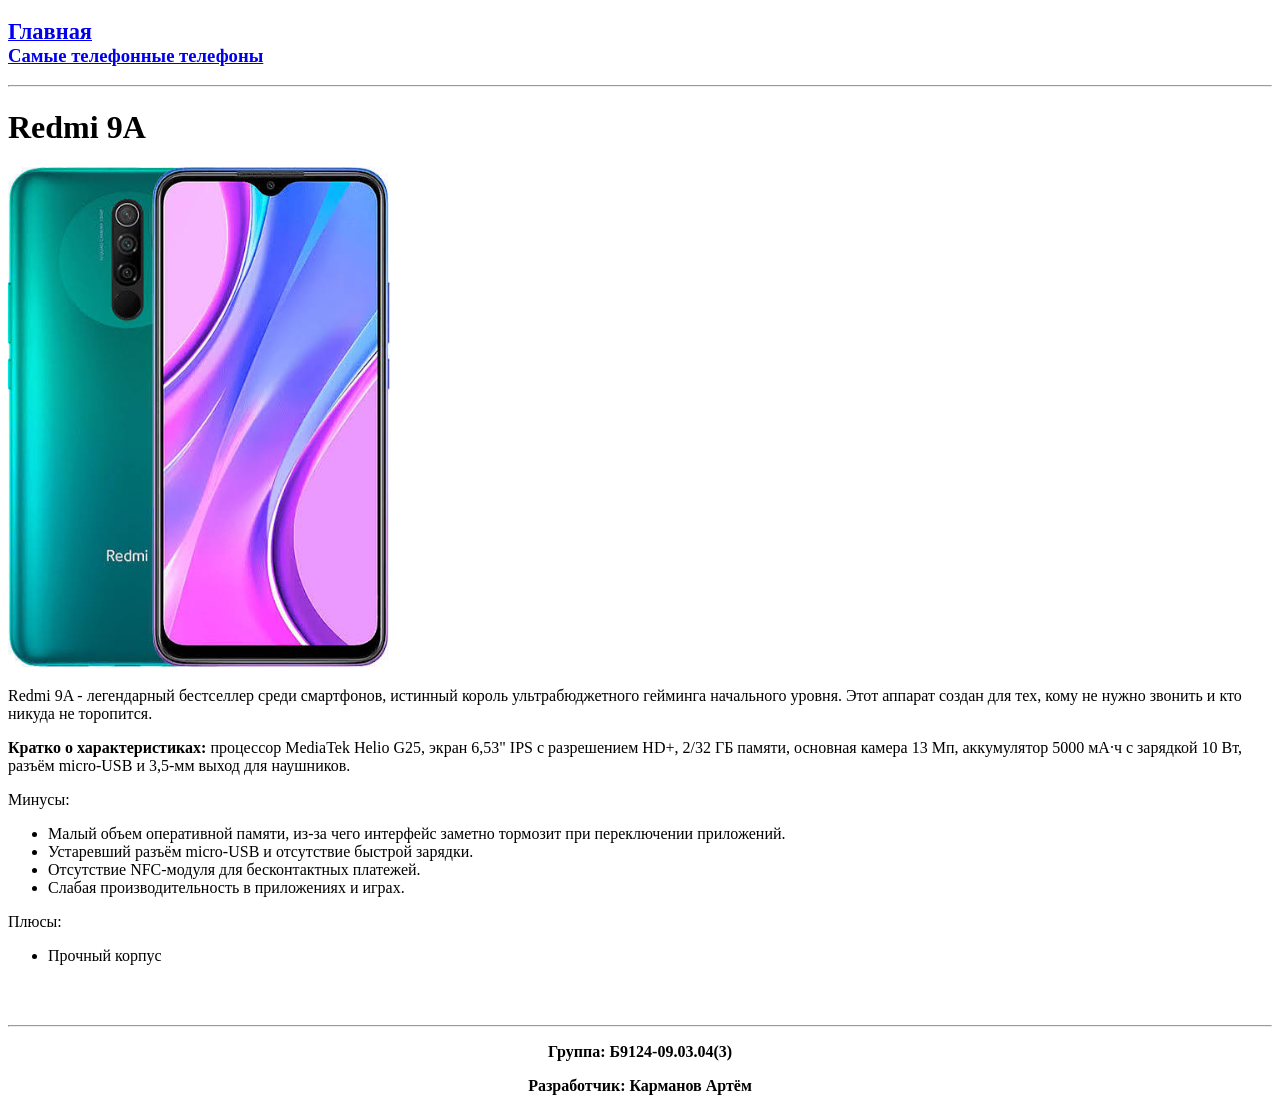
<file: practicum-1/redmi9a.html>
<!DOCTYPE html>
<html lang="ru">
<head>
    <title>
        Главная: Телефоны
    </title>
    <meta charset="utf-8">
</head>

<body>
    <header>
        <h3>
            <a href="index.html"><big>Главная</big></a>
            <br>
            <a href="table.html">Самые телефонные телефоны</a>
        </h3>
        <hr>
    </header>

    <h1>
        Redmi 9A        
    </h1>
    <img src="images/redmi9.jpg" alt="Redmi 9A" height="500">&nbsp;&nbsp;

    <p>
        Redmi 9A - легендарный бестселлер среди смартфонов, истинный король ультрабюджетного гейминга начального уровня. 
        Этот аппарат создан для тех, кому не нужно звонить и кто никуда не торопится.
    </p>
    <p>
        <b>Кратко о характеристиках:</b> процессор MediaTek Helio G25, экран 6,53" IPS с разрешением HD+, 
        2/32 ГБ памяти, основная камера 13 Мп, аккумулятор 5000 мА·ч с зарядкой 10 Вт, разъём micro-USB 
        и 3,5-мм выход для наушников.
    </p>
    <div>
        Минусы:
        <ul>
            <li>
            Малый объем оперативной памяти, из-за чего интерфейс заметно тормозит при переключении приложений.
            </li>
            <li>
                Устаревший разъём micro-USB и отсутствие быстрой зарядки.
            </li>
            <li>
                Отсутствие NFC-модуля для бесконтактных платежей.
            </li>
            <li>
                Слабая производительность в приложениях и играх.
            </li>
        </ul>
        Плюсы:
        <ul>
            <li>
                Прочный корпус
            </li>
        </ul>
        <br>
    </div>

    <footer>
        <div align="center">
            <br><hr>
            <p><b>Группа: Б9124-09.03.04(3)</b></p>
            <p><b>Разработчик: Карманов Артём</b></p>
        </div>
    </footer>

</body>
</html>
</file>
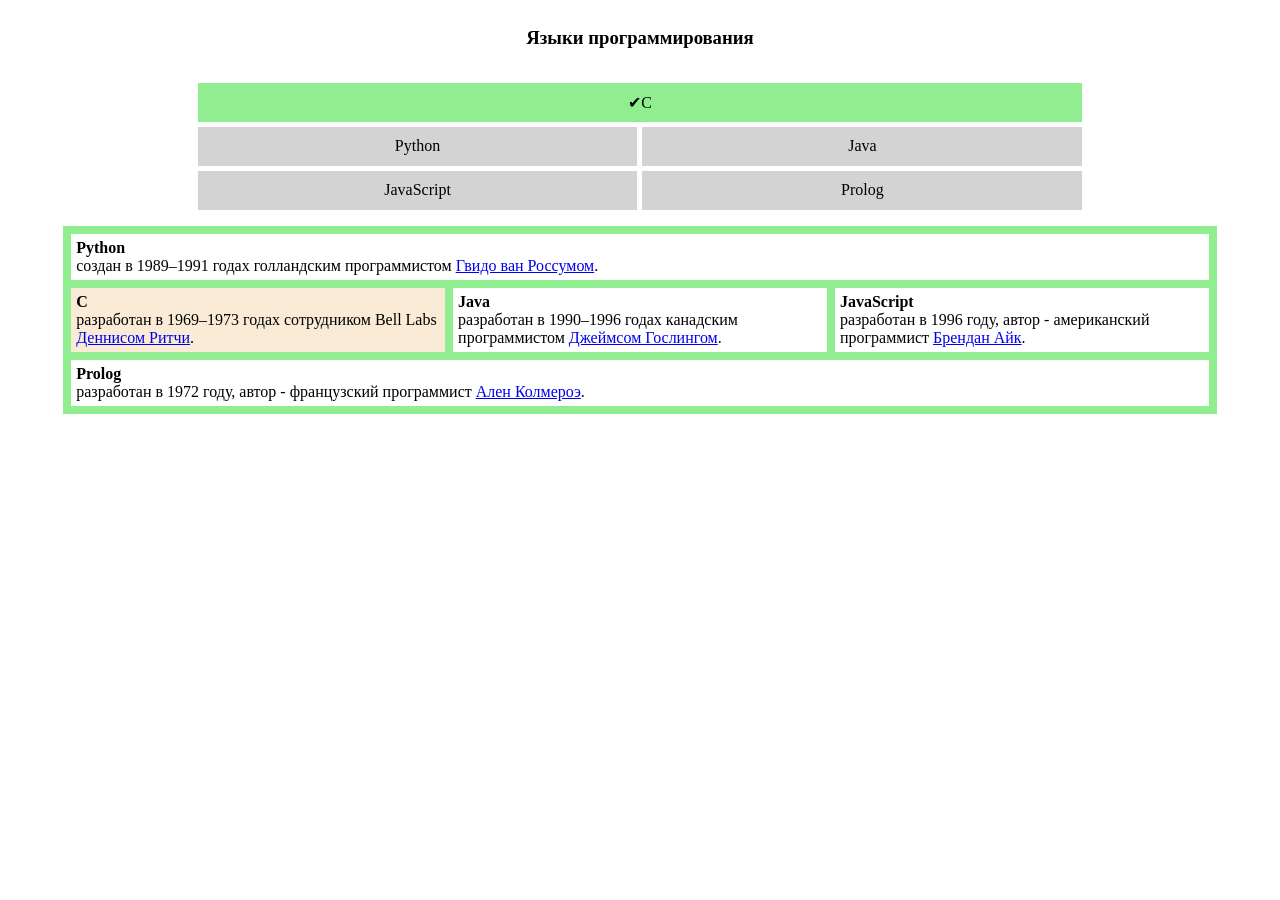
<file: variants/11-11.html>
<!DOCTYPE html>
<head>
    <link rel="stylesheet" href="11-11.css">
</head>
<body>
    <h3>Языки программирования</h3>
    <p> 
    <a href= "#">C</a> 
    <a href= "#">Python</a> 
    <a href= "#">Java</a> 
    <a href= "#">JavaScript</a>
    <a href= "#">Prolog</a> 
    </p> 
    <div class= "content"> 
    <div class="topic">
        <b>Python</b> создан в 1989–1991 годах голландским программистом <a href= "#" > Гвидо ван Россумом</a>.
    </div> 
    <div class= "topic">
        <b>C</b> разработан в 1969–1973 годах сотрудником Bell Labs <a href= "#" > Деннисом Ритчи</a>.
    </div> 
    <div class= "topic">
        <b>Java</b> разработан в 1990–1996 годах канадским программистом <a href = "#" > Джеймсом Гослингом</a>.
    </div> 
    <div class= "topic">
        <b>JavaScript</b> разработан в 1996 году, автор - американский программист <a href = "#" >Брендан Айк</a>.
    </div> 
    <div class= "topic">
        <b>Prolog</b> разработан в 1972 году, автор - французский программист <a href = "#" >Ален Колмероэ</a>.
    </div> 
    </div>
</body>
</file>
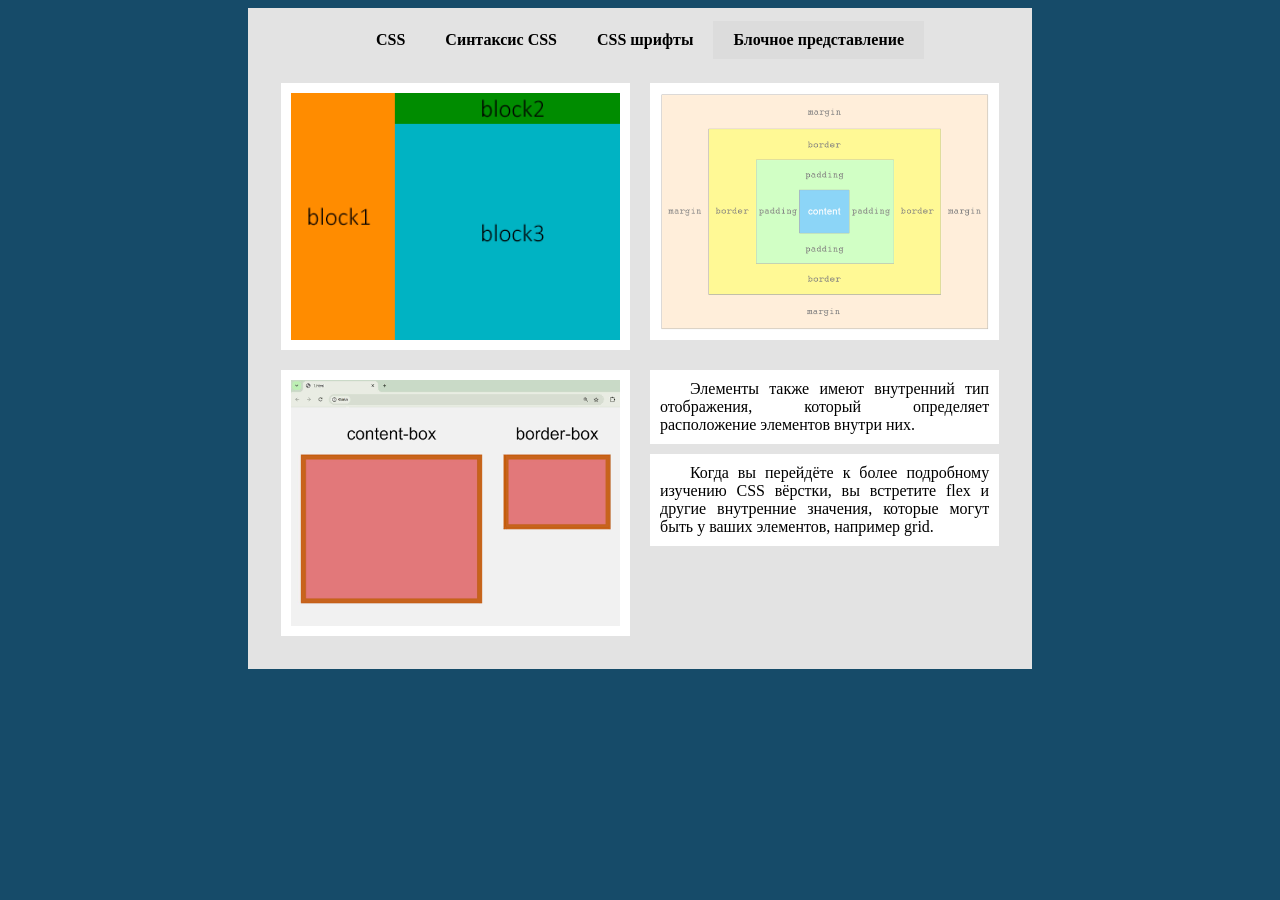
<file: Labs/lab_2/blocks.html>
<!DOCTYPE html>
<html lang="ru">
<head>
    <meta charset="UTF-8">
    <title> Cascading Style Sheets </title>
    <link rel = "stylesheet" type = "text/css" href = "style.css">
</head>
<body>
    <div id = "content">
    <div id = "menu">
        <ul>
            <li><a href = "index.html">CSS </a></li>
            <li><a href = "syntax.html">Синтаксис CSS </a></li>
            <li><a href = "fonts.html">CSS шрифты</a><li>
            <li><a class = "active" href = "blocks.html">Блочное представление</a></li>
        </ul>
    </div>
    
    <div class="blocks">
  <!-- ряд 1 -->
  <div class="b-row">
    <div class="b-cell">
      <div class="b-inner">
        <img src="pict/block1.png" alt="Картинка про CSS">
      </div>
    </div>
    <div class="b-cell">
      <div class="b-inner">
        <img src="pict/block2.png" alt="Картинка про CSS">
      </div>
    </div>
  </div>

  <!-- ряд 2 -->
  <div class="b-row">
    <div class="b-cell">
      <div class="b-inner">
        <img src="pict/block3.png" alt="Картинка про CSS">
      </div>
    </div>
    <div class="b-cell">
      <div class="b-inner b-text">
        Элементы также имеют внутренний тип отображения, который определяет
        расположение элементов внутри них.
      </div>
      <div class="b-inner b-text">
        Когда вы перейдёте к более подробному изучению CSS вёрстки, вы встретите
        flex и другие внутренние значения, которые могут быть у ваших элементов,
        например grid.
      </div>
    </div>
  </div>
</div>
  </div>
</body>
</html>
</file>
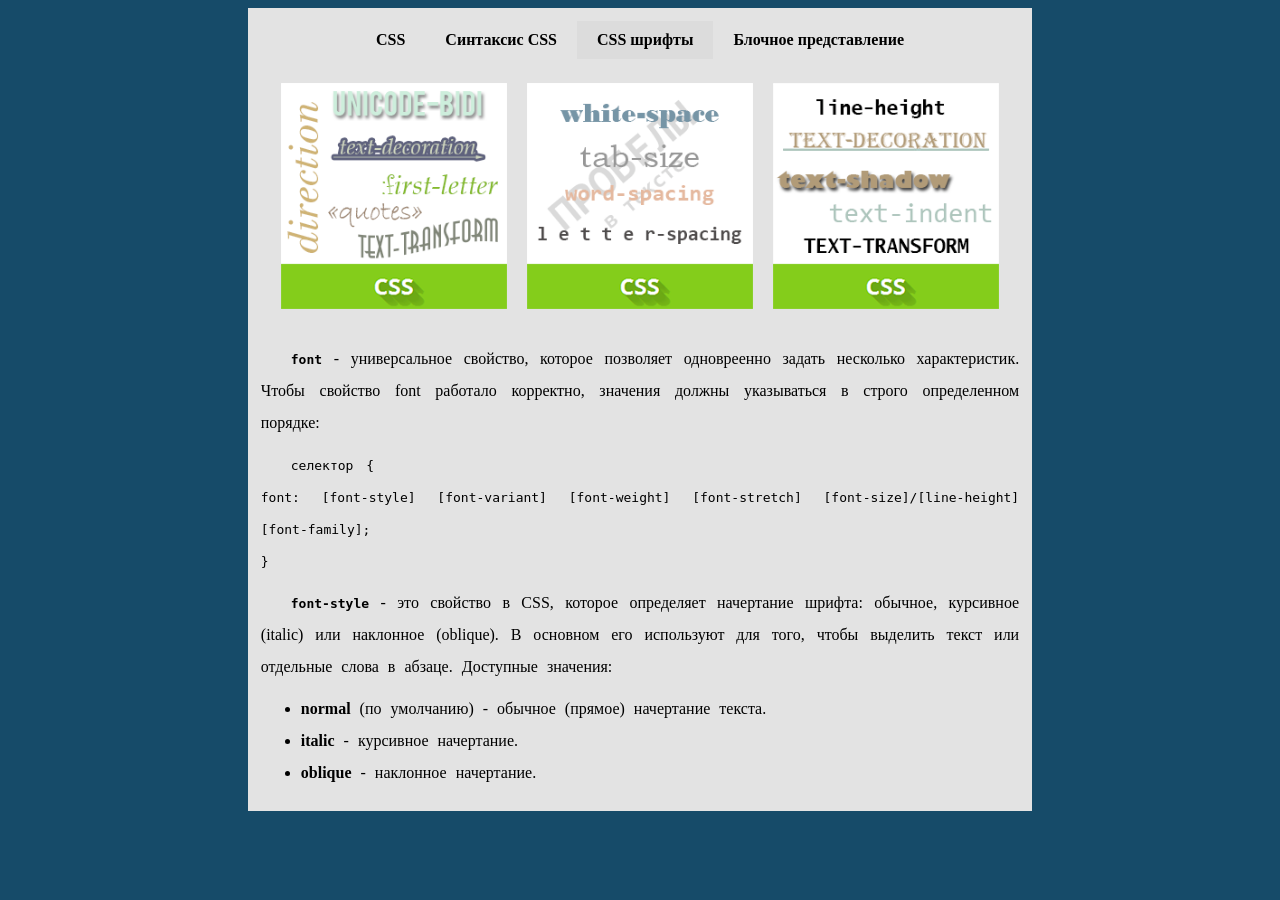
<file: Labs/lab_2/fonts.html>
<!DOCTYPE html>
<html lang="ru">
<head>
    <meta charset="UTF-8">
    <title> Шрифты CSS </title>
    <link rel = "stylesheet" type = "text/css" href = "style.css">
</head>
<body>
    <div id = "content">
        <div id = "menu">
            <ul>
                <li><a href = "index.html">CSS </a></li>
                <li><a href = "syntax.html">Синтаксис CSS </a></li>
                <li><a class = "active" href = "fonts.html">CSS шрифты</a><li>
                <li><a href = "blocks.html">Блочное представление</a></li>
            </ul>
        </div>
        <!-- Картинки -->
        <div class="image-section">
            <div class="image">
                <div class="image-wrapper">
                    <img src="pict/image1.png">
                </div>
            </div>
            <div class="image">
                <div class="image-wrapper">
                    <img src="pict/image2.png">
                </div>
            </div>
            <div class="image">
                <div class="image-wrapper">
                    <img src="pict/image3.png">
                </div>
            </div>
        </div>
        <!-- Текст  -->
        <div class = "text-section">
            <p>
                <span class="code important">font</span> - универсальное свойство, которое позволяет одновреенно задать 
                несколько характеристик. Чтобы свойство font работало корректно, значения должны
                 указываться в строго определенном порядке:
            </p>

            <p>
                <span class="code"> селектор { <br>
                font: [font-style] [font-variant] [font-weight] [font-stretch] [font-size]/[line-height] [font-family];<br>
                }</span>
            </p>
            
            <p>
                <span class="code important">font-style</span> - это свойство в CSS, которое определяет начертание шрифта: обычное, курсивное (italic) или наклонное (oblique).
                В основном его используют для того, чтобы выделить текст или отдельные слова в абзаце. Доступные значения:
            </p>

            <ul>
                <li><span class="important">normal </span>(по умолчанию) - обычное (прямое) начертание текста.</li>
                <li><span class="important">italic</span> - курсивное начертание.</li>
                <li><span class="important">oblique</span> - наклонное начертание.</li>
            </ul>
        </div>
    </div>
</body>
</html>
</file>
<file: practicum-2/style.css>
img {
    display: block;
}
a {
    color: #806000;
}

.search, .gcol, .main, .side, .circle, .art-text, .art-img, .slogan {
    display: inline-block;
    vertical-align: top;
}

/* ---------- Header ---------- */
.menu ul {
    margin: 0;
    padding: 0;
    list-style: none;
}
.menu li {
    display: inline-block;
}
.menu a {
    display: block;
    padding: 10px 16px;
    color: #000;
    text-decoration: none;
}
.menu .active a {
    background: #4dabf5;
    color: #fff;
}

.bar {
    background: #4dabf5;
    color: #fff;
    font-weight: bold;
    padding: 10px 16px;
}
.slogan {
    width: 50%;
    vertical-align: middle;
}
.search {
    width: 49%;
    text-align: right;
}

/* ---------- Центральный блок ---------- */
.page {
    width: 90%;
    margin: 10px auto;
}

/* .gallery {
    height: 200px;      
} */
.gcol {
    width: 24%;
}
.pic {
    width: 98%;
    margin: 0 1% 3% 1%;
}
.big {
    height: 100%;
}

.main {
    width: 66%;
}
.side {
    width: 29%;
    margin-top: 2%;
    margin-left: 2%;
    padding-left: 1%;
    border-left: 1px solid #806000;
}

/* круглые логотипы */
.circles {
    padding-top: 2%;
}
.circle {
    width: 23%;
    text-align: center;
}
.circle h3 {
    margin: 1%;
}
.circle p {
    margin-top: 1%;
}
.round {
    width: 30%;
    margin: 0 auto;
    border-radius: 50%;
}
.btn {
    display: inline-block;
    padding: 2px 8px;
    background: #2196f3;
    color: #fff;
    font-size: 14px;
    font-weight: bold;
    text-decoration: none;
    border: 1px solid black;
    border-radius: 5px;
}

/* Горизонтальные блоки, статьи */
.article {
    border: 1px solid #888;
    padding: 1%;
    margin-top: 2%;
}
.art-img {
    width: 15%;
}
.art-text {
    width: 79%;
}
.left {
    margin-left: 2%;
}
.right {
    margin-right: 2%;
    text-align: right;
}

/* Карточки справа */
.card {
    border: 1px solid #bde0fe;
    border-radius: 30px;
    padding: 3%;
    margin-bottom: 3%;
}
.card h3 {
    text-align: center;
}
.rounded {
    width: 50%;
    margin: 10px auto;
    border-radius: 20px;
}

/* ---------- Футер ---------- */
footer {
    text-align: center;
    border-top: 1px solid #888;
    margin-top: 20px;
    padding: 10px;
}
</file>
<file: practicum-3/style.css>
html {
    font-size: 1vw;
}

img {
    width: 100%;
    height: 100%;
    object-fit: cover;
}

nav ul {
    display: grid;
    grid-template-columns: repeat(4, auto);
    justify-content: center;
    padding: 0;
    border-top: 0.2rem double grey;
    border-bottom: 0.2rem double grey;
    list-style: none;
}
nav a {
    display: inline-block;
    padding: 0.8rem 1.8rem;
    color: black;
    text-align: center;
    text-decoration: none;
}
.active a {
    color: green;
    font-weight: bold;
    border-right: 0.2rem double grey;
    border-left: 0.2rem double grey;
}

main {
    display: grid;
    gap: 1rem;
    width: 90%;
    margin: 1rem auto;
}

.gallery {
    display: grid;
    grid-template-columns: 1fr 2fr 1fr;
    grid-auto-rows: 6rem;
    gap: 0.4rem;
}
.gallery img {
    height: 100%;
}
.big {
    grid-row: span 2;
}

.circles {
    display: flex;
    text-align: center;
}
.round {
    width: 6rem;
    height: 6rem;
    border-radius: 50%;
}

.round-piece {
    flex: 1;
}

article {
    display: grid;
    gap: 1.5rem;
}

.a1 {
    grid-template-columns: 3fr 1fr;
}
.a2 {
    grid-template-columns: 1fr 2fr 1fr;
}

.a2 h3 {
    grid-column-start: 1;
    grid-column-end: -1;
    text-align: center;
}
.a3 {
    grid-template-columns: 1fr 3fr;
}
.right {
    text-align: right;
}

footer {
    text-align: center;
}

@media (max-width: 900px) {
    html {
        font-size: 3.5vw;
    }
    nav ul {
        grid-template-columns: repeat(2, 1fr);
    }
    nav li {
        text-align: center;
    }
    .active a {
        border: none;
    }
    .circles {
        flex-direction: column;
        gap: 2rem;
    }
    .gallery, .a1, .a2, .a3 {
        grid-template-columns: 1fr;
    }
}
</file>
<file: Labs/lab-3/style.css>
body {
    background-color: #f8f9fa;
}

header{
    width: 80%;
    margin: auto;
    background-color: #ffffff;
    border: 1px solid #e0e4ec; /* Тонкая серая рамка*/
    border-radius: 12px; /* Скругленные углы */
    box-shadow: 0px 4px 12px rgba(0, 0, 0, 0.03); /* Легкая тень */
    max-width: 1200px;
}

/* Навбар */
.navbar {
    display: flex;
    align-items: center;
    padding: 14px 24px;

    flex-direction: row;
    justify-content: space-between;
}

@media(max-width:900px){
    .navbar {

        gap: 14px;
        flex-direction: column;
    }
}


/* Заголовок */
.navbar-title {
    font-weight: bold;
    color: #4a6b82;
    letter-spacing: 0.05em;
}

nav {
    display: flex;

    gap: 14px;
}

/* Базовый стиль для всех навигационных ссылок*/
.nav-btn {
    text-decoration: none;
    padding: 8px 18px;
    border-radius: 6px; /* Скругление кнопок */
    color: #0288d1; /* Цвет для ссылок */
}

/* Стиль для активного пункта меню */
.nav-btn.active {
    background-color: #0288d1; /* Яркий синий фон */
    color: #ffffff; /* Белый текст */
    box-shadow: 0px 2px 4px rgba(2, 136, 209, 0.2); /* Свечение под кнопкой */
}

/* Эффект наведения на неактивную ссылку */
.nav-btn:hover {
    background-color: rgba(2, 136, 209, 0.06);
}


/* Сетка галереи */
.gallery {
    display: grid;
    width: 80%;
    margin: 14px auto;
    grid-template-columns: repeat(5, 1fr);

    gap: 10px;
    max-width: 1200px;
}

@media(max-width: 900px) {
    .gallery{
        grid-template-columns: repeat(2, 1fr);
    }
}

/* Элемент галереи */
.gallery-item {
    overflow: hidden;
    border-radius: 8px; /* Скругление углов */
    box-shadow: 0px 2px 4px rgba(0, 0, 0, 0.05); /* Легкая тень */
}
/* Стилизация картинок внутри блоков */
.gallery-item img {
    display: block;
    width: 100%;
    height: 100%;
    object-fit: cover; /* Картинка заполняет блок без искажения пропорций */
}

/* Для растягивания на 2 ячейки */
.tall {
    grid-row: span 2;   
}


/* Общая сетка для карточек */
.cards-grid {
    display: grid;
    width: 80%;
    grid-template-columns: repeat(2, 1fr); /* 2 колонки */
    
    /* ограничение в 1200 пикселей для широких экранов */
    max-width: 1200px;
    /* Расстояние между карточками 14 пикселей */
    gap: 14px;
    /* выравнивание блока по центру */
    margin: auto;
}

@media(max-width: 900px) {
    .cards-grid {
        grid-template-columns: repeat(1, 1fr)
    }
}

/* Карточка */
.card {
    display: flex; /* ВКЛЮЧАЕМ FLEX ДЛЯ ВНУТРЕННОСТЕЙ КАРТОЧКИ */
    background-color: #ffffff;
    border: 1px solid #e0e4ec;
    border-radius: 8px;
    box-shadow: 0px 2px 4px rgba(0,0,0,0.04);

    gap: 14px;
    padding: 14px;
}

.card-info {
    display: flex;
    height: 100%;
    flex: 1;
    flex-direction: column;
    min-width: 0;
}

.card-text {
    flex-grow: 1;
}

.card-img {
    flex-basis: 25%;    
}

.card-img img {
    width: 100%;
    height: 100%;
}

.card h3 {
    color: #4f7b9e;
}

.card p {
    padding: 0px;
    margin: 0px;
    margin-bottom: 1rem;
    color: #63646c;
}

.card a {
    align-self: flex-end;
    color: #5b90da;
    text-decoration: none;
}

/* смена сторон и её отключение в узкой версии */
.card:nth-child(even) {
    flex-direction: row-reverse;
}

.card:nth-child(even) a {
  align-self: flex-start;
}

@media(max-width: 900px) {
    .card:nth-child(even) {
        flex-direction: row;
    }

  .card:nth-child(even) a {
    align-self: flex-end;
  }
}

/* Футер */

footer {
    text-align: center;
    border-top: 1px solid #888;
    flex-grow: 1;
}
</file>
<file: variants/11-11.css>
body {
    display: flex;
    flex-direction: column;
    align-items: center;
}

p {
    display: grid;
    width: 70%;
    grid-template-rows: repeat(3, 1fr);
    grid-template-columns: 1fr 1fr;
    gap: 5px;
}

p a {
    background-color: lightgrey;
    text-align: center;
    padding: 10px;
    text-decoration: none;
    color: black;
}

p a:first-child {
    background-color: lightgreen;
    grid-column: span 2; 
}

p a:first-child::before {
    content: "\2714";
}

.content {
    display: grid;
    width: 90%;
    grid-template-rows: auto auto auto;
    grid-template-columns: 1fr 1fr 1fr;
    background-color: lightgreen;
    border: 8px solid lightgreen;
    gap: 8px;
    align-items: center;
}

.topic {
    background-color: white;
    padding: 5px;
}

.topic b {
    display: block;
}

.topic:nth-child(2) {
    background-color: antiquewhite;
}

.topic:last-child, .topic:first-child {
    grid-column: span 3;
}

@media (max-width: 900px){
    p {
        grid-template-columns: 1fr;
    }

    p a:first-child {
        background-color: lightgreen;
        grid-column: span 1; 
    }
    
    .topic:last-child, .topic:first-child {
        grid-column: span 2;
    }
    
    .content {
        grid-template-columns: repeat(4, 1fr);
    }

    .topic b {
        display: inline;
    }   

    .topic {
        grid-column: span 2;
        text-align: center;
    }

    .topic:last-child {
        grid-column-start: 2;
        grid-column-end: 4;
    }

    .topic:nth-child(2) {
        background-color: white;
    }

}
</file>
<file: Labs/lab_2/style.css>
body {
    background: #164B69;
}
#content {
    width: 60%;
    background: #E3E3E3;
    padding: 1%;
    margin: auto; /* выравнивание блока по центру */
}
#menu {
    text-align: center; /* центрирование меню */
    font-weight: bold;
}
#menu ul {
    display: inline-block; /* необходимо, чтобы центрировать меню, в
    противном случае UL тэг не будет реагировать на свойство text-align*/
    list-style-type: none; /*ul без маркера перед каждым элементом*/
    margin: 0;
    padding: 0;
}
#menu li {
    float: left; /* чтобы меню стало горизонтальным */
}
#menu a {
    display: block; /* преобразование элемента в блок*/
    padding: 10px 20px;
    color: #000000;
    text-decoration: none; /* ссылки без подчеркивания*/
}

/* изменение цвета меню, когда на него наводится курсор */
#menu a:hover {
    background: #DCDCDC;
}
#menu .active{
    background: #DCDCDC;
}

/* для текстовых блоков*/
.article div {
    overflow: hidden; /* блок охватывает содержимое */
    margin: 10px 0px;
    text-align: justify;
    text-indent: 30px;
    word-spacing: 5px;
    line-height: 2.0;
}

/* для рисунка*/
#logo {
    display: block;
    float: right;
    margin-left:10px;
}


/* --- Самостоятельное задание --- */

/* Для видео */
video {
    display: block;   
    margin: 30px auto;
    max-width: 100%;
}

/* Для Image-Section и картинок шрифтов */
.image-section {
    overflow: hidden;
    padding : 10px;
}

.image-section img {
    width : 100%;
    height: auto;
}
.image {
    float: left;
    width: 33.33333%;
}
.image-wrapper {
    margin: 10px;
}

/* Для Text-Section */
.text-section p {
    overflow: hidden;
    margin: 10px 0px;
    text-align: justify;
    text-indent: 30px;
    word-spacing: 5px;
    line-height: 2.0;
}

.text-section ul {
    overflow: hidden;
    margin: 10px 0px;
    text-align: justify;
    word-spacing: 5px;
    line-height: 2.0;
}

/* Текст */
.important {
    font-weight: bold;
}
.code {
    font-family: monospace; 
}



/* страница Блоки, вариант 1 */
.blocks { overflow: hidden; padding: 10px; }

.b-row { overflow: hidden; }

.b-cell {
  float: left;
  width: 50%;
}

.b-inner {
  margin: 10px;
  padding: 10px;
  background: #fff;
}

.b-inner img {
  display: block;
  width: 100%;
  height: auto;
}

.b-text {
  text-align: justify;
  text-indent: 30px;
}
</file>
